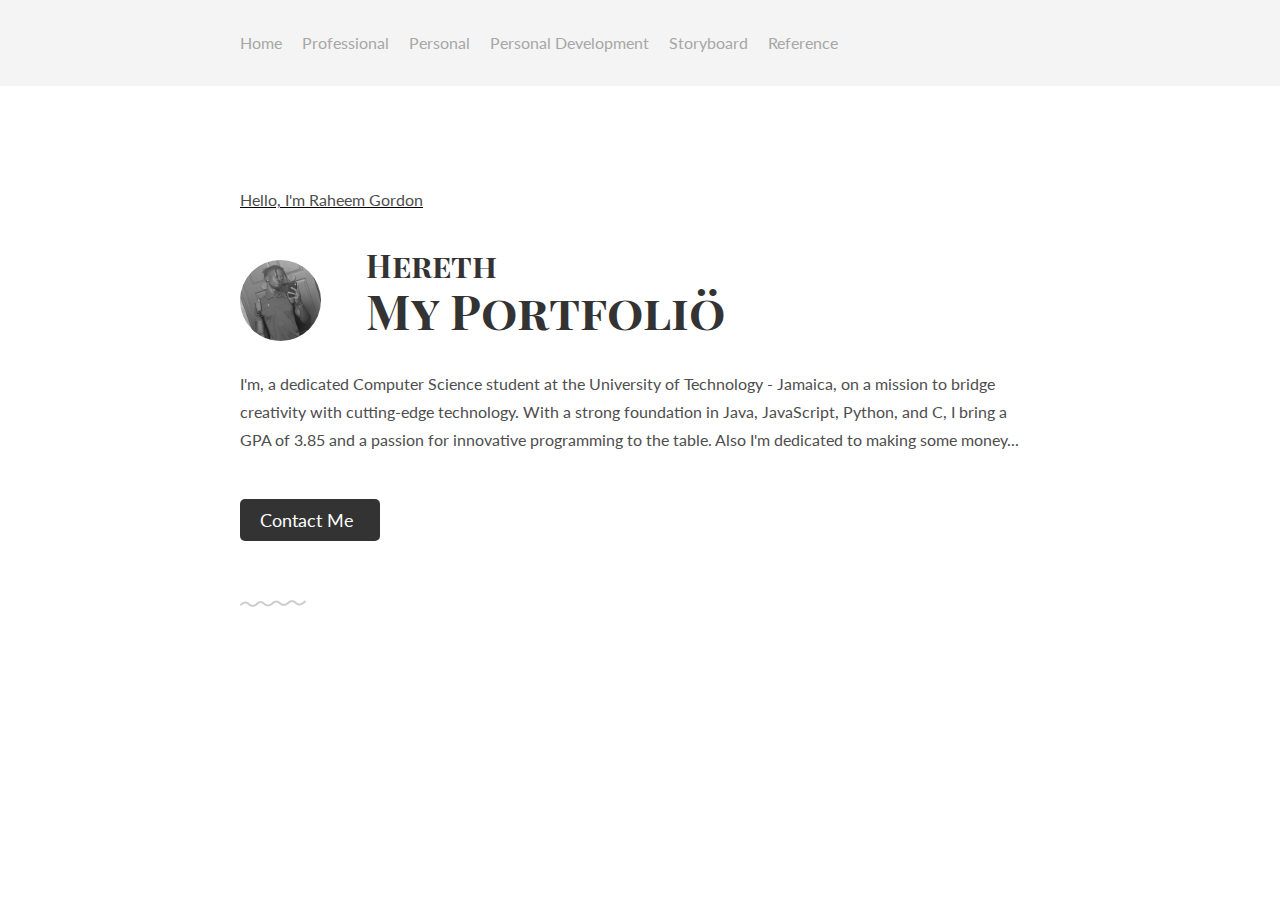
<file: index.html>
<!DOCTYPE html>
<html lang="en">
    <head>
        <meta charset="UTF-8" />
        <meta name="viewport" content="width=device-width, initial-scale=1.0" />
        <link rel="stylesheet" href="./styles.css" />
        <title>Raheem's Portfolio</title>
    </head>
    <body>
        <header>
            <nav>
                <ul>
                    <li><a href="index.html">Home</a></li>
                    <li><a href="code/professional.html">Professional</a></li>
                    <li><a href="code/personal.html">Personal</a></li>
                    <li><a href="code/personal-development.html">Personal Development</a></li>
                    <li><a href="code/storyboard.html">Storyboard</a></li>
                    <li><a href="code/reference.html">Reference</a></li>
                </ul>
            </nav>
        </header>
        <section id="index" class="section">
            <div class="index-content">
                <u><p>Hello, I'm Raheem Gordon</p></u>
                <div class="mid">
                    <a href="mailto:raheemgor81@gmail.com?subject=Portfolio%20Inquiry">
                        <img
                            src="./assets/images/profile-pic.jpeg"
                            class="profile-pic"
                            alt="
                    Raheem Gordon"
                        />
                    </a>
                    <div class="mid-right">
                        <h1 class="text">
                            Hereth<br />
                            <span class="bottom-text">My Portfoliö </span>
                        </h1>
                    </div>
                </div>
                <p>
                    I'm, a dedicated Computer Science student at the University of Technology - Jamaica, on a mission to bridge
                    creativity with cutting-edge technology. With a strong foundation in Java, JavaScript, Python, and C, I bring a GPA
                    of 3.85 and a passion for innovative programming to the table. Also I'm dedicated to making some money...
                </p>
                <a href="mailto:raheemgor81@gmail.com?subject=Portfolio%20Inquiry" class="contact-button">Contact Me</a>
            </div>
        </section>

        <div class="seperator-container">
            <img class="separator" src="./assets/images/separator.png" />
        </div>
    </body>
</html>
</file>
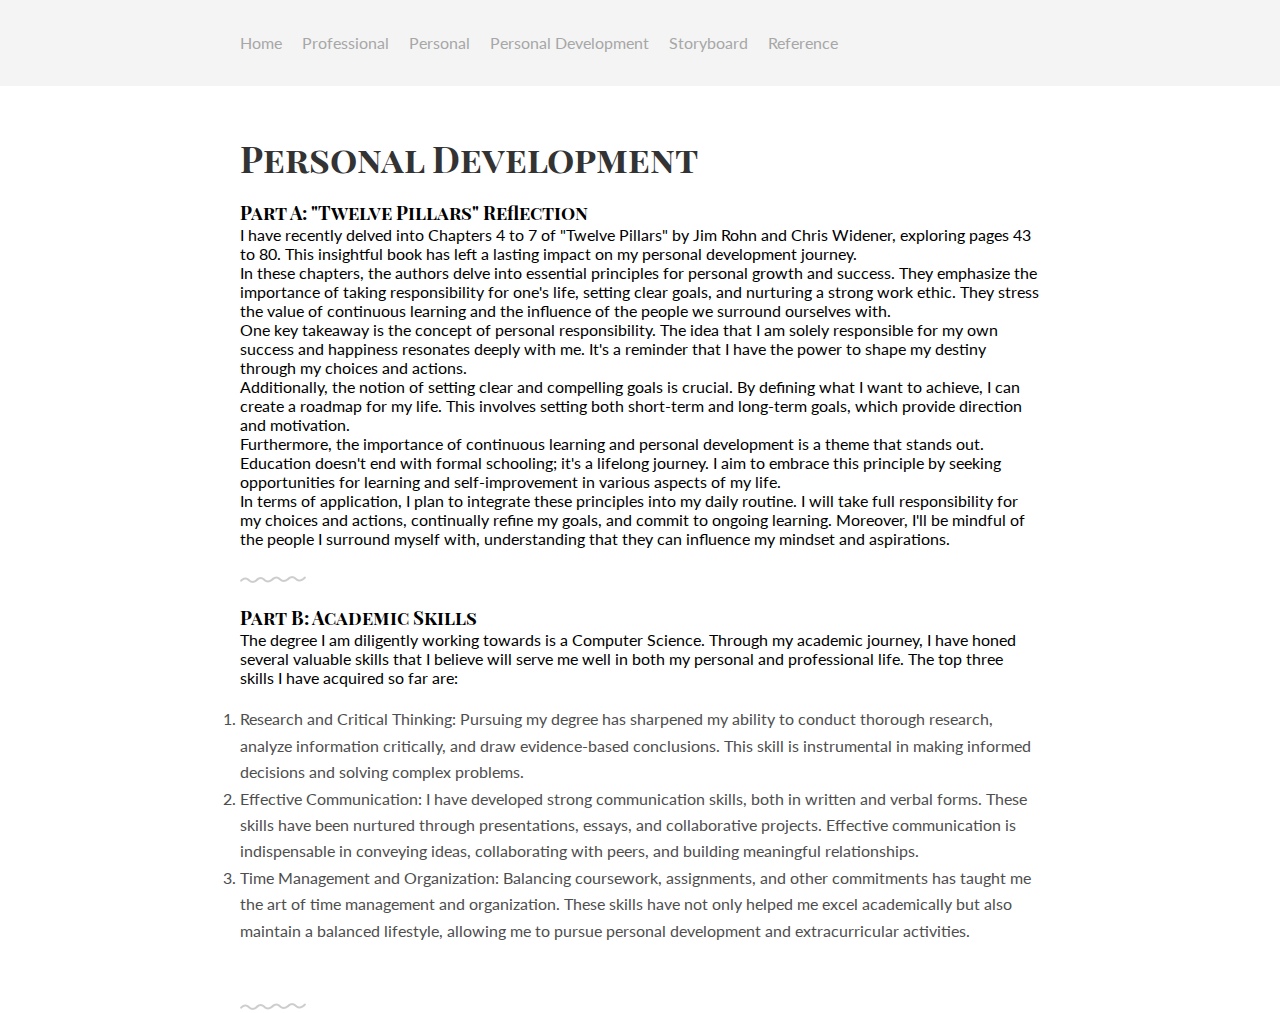
<file: code/personal-development.html>
<!DOCTYPE html>
<html lang="en">
    <head>
        <meta charset="UTF-8" />
        <meta name="viewport" content="width=device-width, initial-scale=1.0" />
        <link rel="stylesheet" href="../styles.css" />
        <title>Raheem's Portfolio</title>
    </head>
    <body>
        <header>
            <nav>
                <ul>
                    <li><a href="../index.html">Home</a></li>
                    <li><a href="professional.html">Professional</a></li>
                    <li><a href="personal.html">Personal</a></li>
                    <li><a href="personal-development.html">Personal Development</a></li>
                    <li><a href="storyboard.html">Storyboard</a></li>
                    <li><a href="reference.html">Reference</a></li>
                </ul>
            </nav>
        </header>

        <section id="personality-test" class="section">
            <div class="personality-container">
                <h2>Personal Development</h2>
                <br />
                <h3>Part A: "Twelve Pillars" Reflection</h3>
                <p>
                    I have recently delved into Chapters 4 to 7 of "Twelve Pillars" by Jim Rohn and Chris Widener, exploring pages 43
                    to 80. This insightful book has left a lasting impact on my personal development journey.
                </p>

                <p>
                    In these chapters, the authors delve into essential principles for personal growth and success. They emphasize the
                    importance of taking responsibility for one's life, setting clear goals, and nurturing a strong work ethic. They
                    stress the value of continuous learning and the influence of the people we surround ourselves with.
                </p>

                <p>
                    One key takeaway is the concept of personal responsibility. The idea that I am solely responsible for my own
                    success and happiness resonates deeply with me. It's a reminder that I have the power to shape my destiny through
                    my choices and actions.
                </p>

                <p>
                    Additionally, the notion of setting clear and compelling goals is crucial. By defining what I want to achieve, I
                    can create a roadmap for my life. This involves setting both short-term and long-term goals, which provide
                    direction and motivation.
                </p>

                <p>
                    Furthermore, the importance of continuous learning and personal development is a theme that stands out. Education
                    doesn't end with formal schooling; it's a lifelong journey. I aim to embrace this principle by seeking
                    opportunities for learning and self-improvement in various aspects of my life.
                </p>

                <p>
                    In terms of application, I plan to integrate these principles into my daily routine. I will take full
                    responsibility for my choices and actions, continually refine my goals, and commit to ongoing learning. Moreover,
                    I'll be mindful of the people I surround myself with, understanding that they can influence my mindset and
                    aspirations.
                </p>
                <br />

                <div class="seperator-container">
                    <img class="separator" src="../assets/images/separator.png" />
                </div>
                <br />

                <h3>Part B: Academic Skills</h3>
                <p>
                    The degree I am diligently working towards is a Computer Science. Through my academic journey, I have honed several
                    valuable skills that I believe will serve me well in both my personal and professional life. The top three skills I
                    have acquired so far are:
                </p>
                <br />
                <ol>
                    <li>
                        <p>
                            <span class="skill">Research and Critical Thinking:</span> Pursuing my degree has sharpened my ability to
                            conduct thorough research, analyze information critically, and draw evidence-based conclusions. This skill
                            is instrumental in making informed decisions and solving complex problems.
                        </p>
                    </li>

                    <li>
                        <p>
                            <span class="skill">Effective Communication:</span> I have developed strong communication skills, both in
                            written and verbal forms. These skills have been nurtured through presentations, essays, and collaborative
                            projects. Effective communication is indispensable in conveying ideas, collaborating with peers, and
                            building meaningful relationships.
                        </p>
                    </li>

                    <li>
                        <p>
                            <span class="skill">Time Management and Organization:</span> Balancing coursework, assignments, and other
                            commitments has taught me the art of time management and organization. These skills have not only helped me
                            excel academically but also maintain a balanced lifestyle, allowing me to pursue personal development and
                            extracurricular activities.
                        </p>
                    </li>
                </ol>
            </div>
        </section>
        <div class="seperator-container">
            <img class="separator" src="../assets/images/separator.png" />
        </div>
    </body>
</html>
</file>
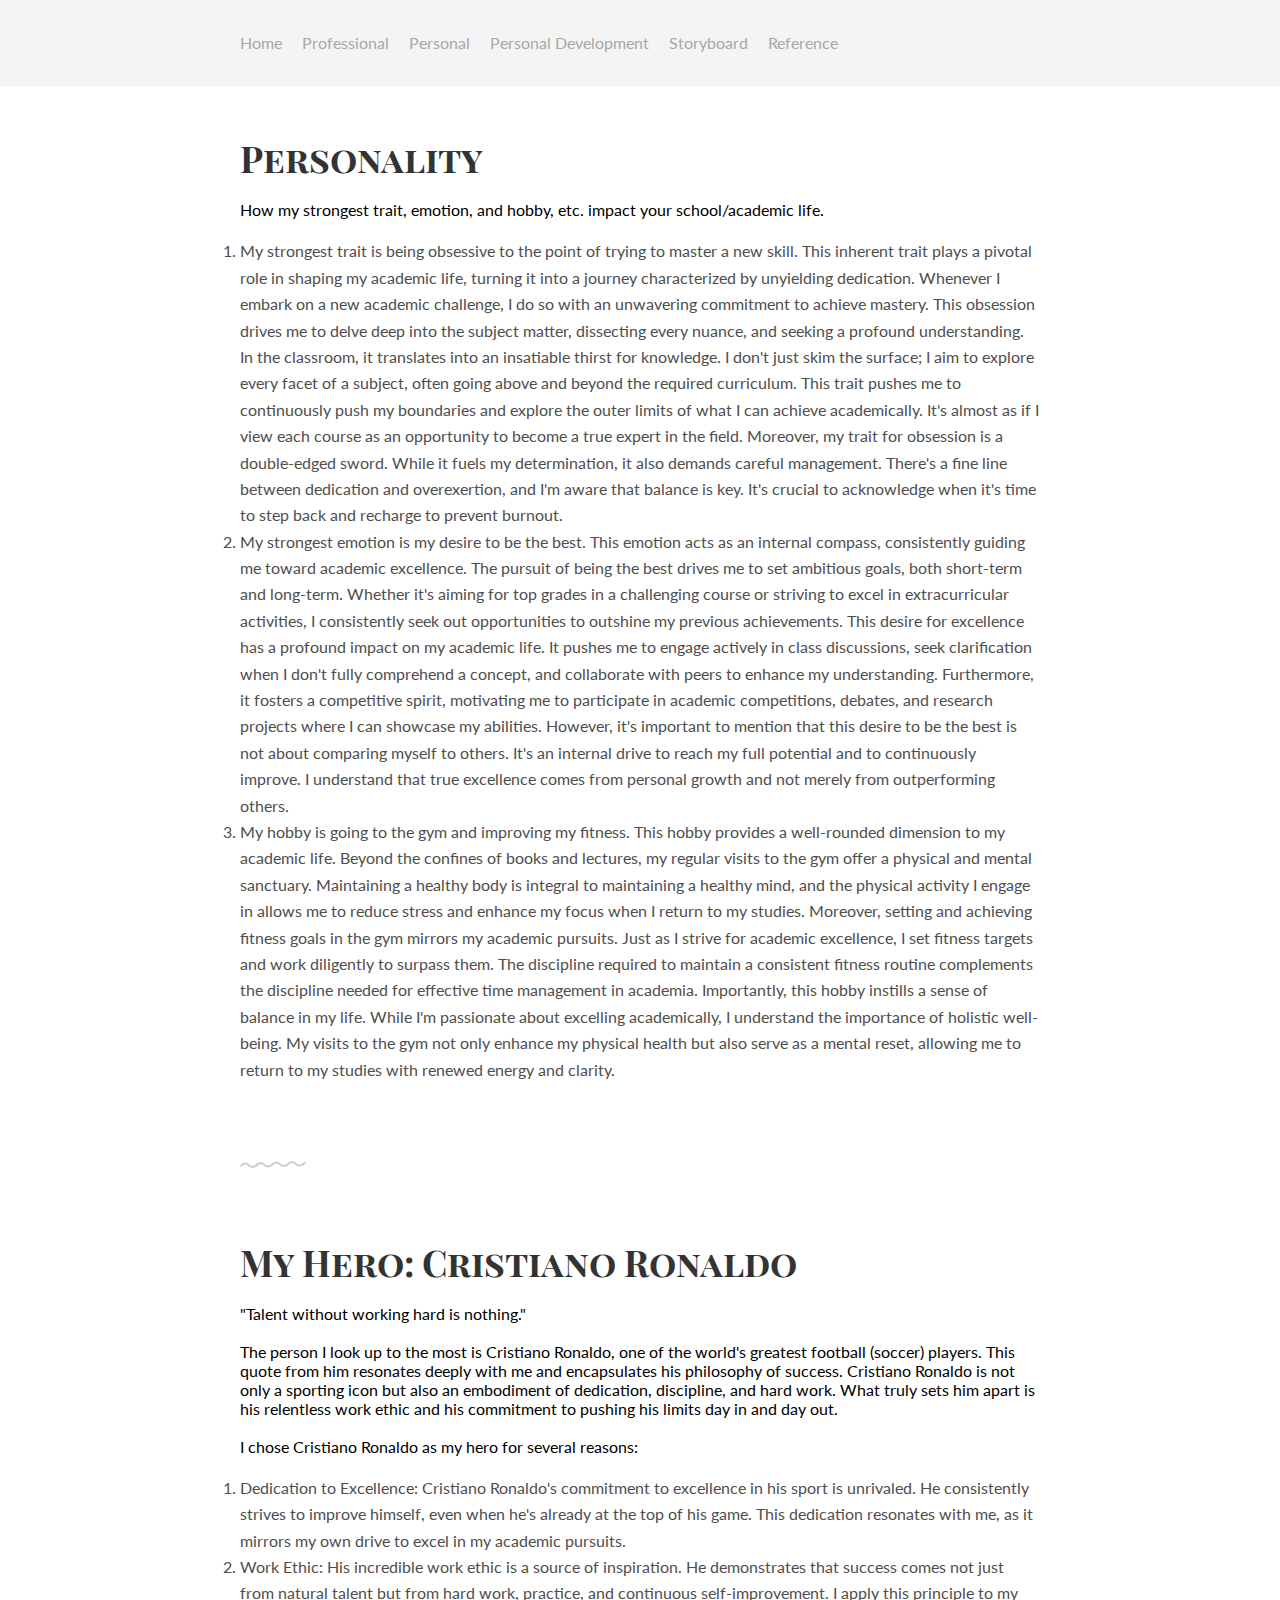
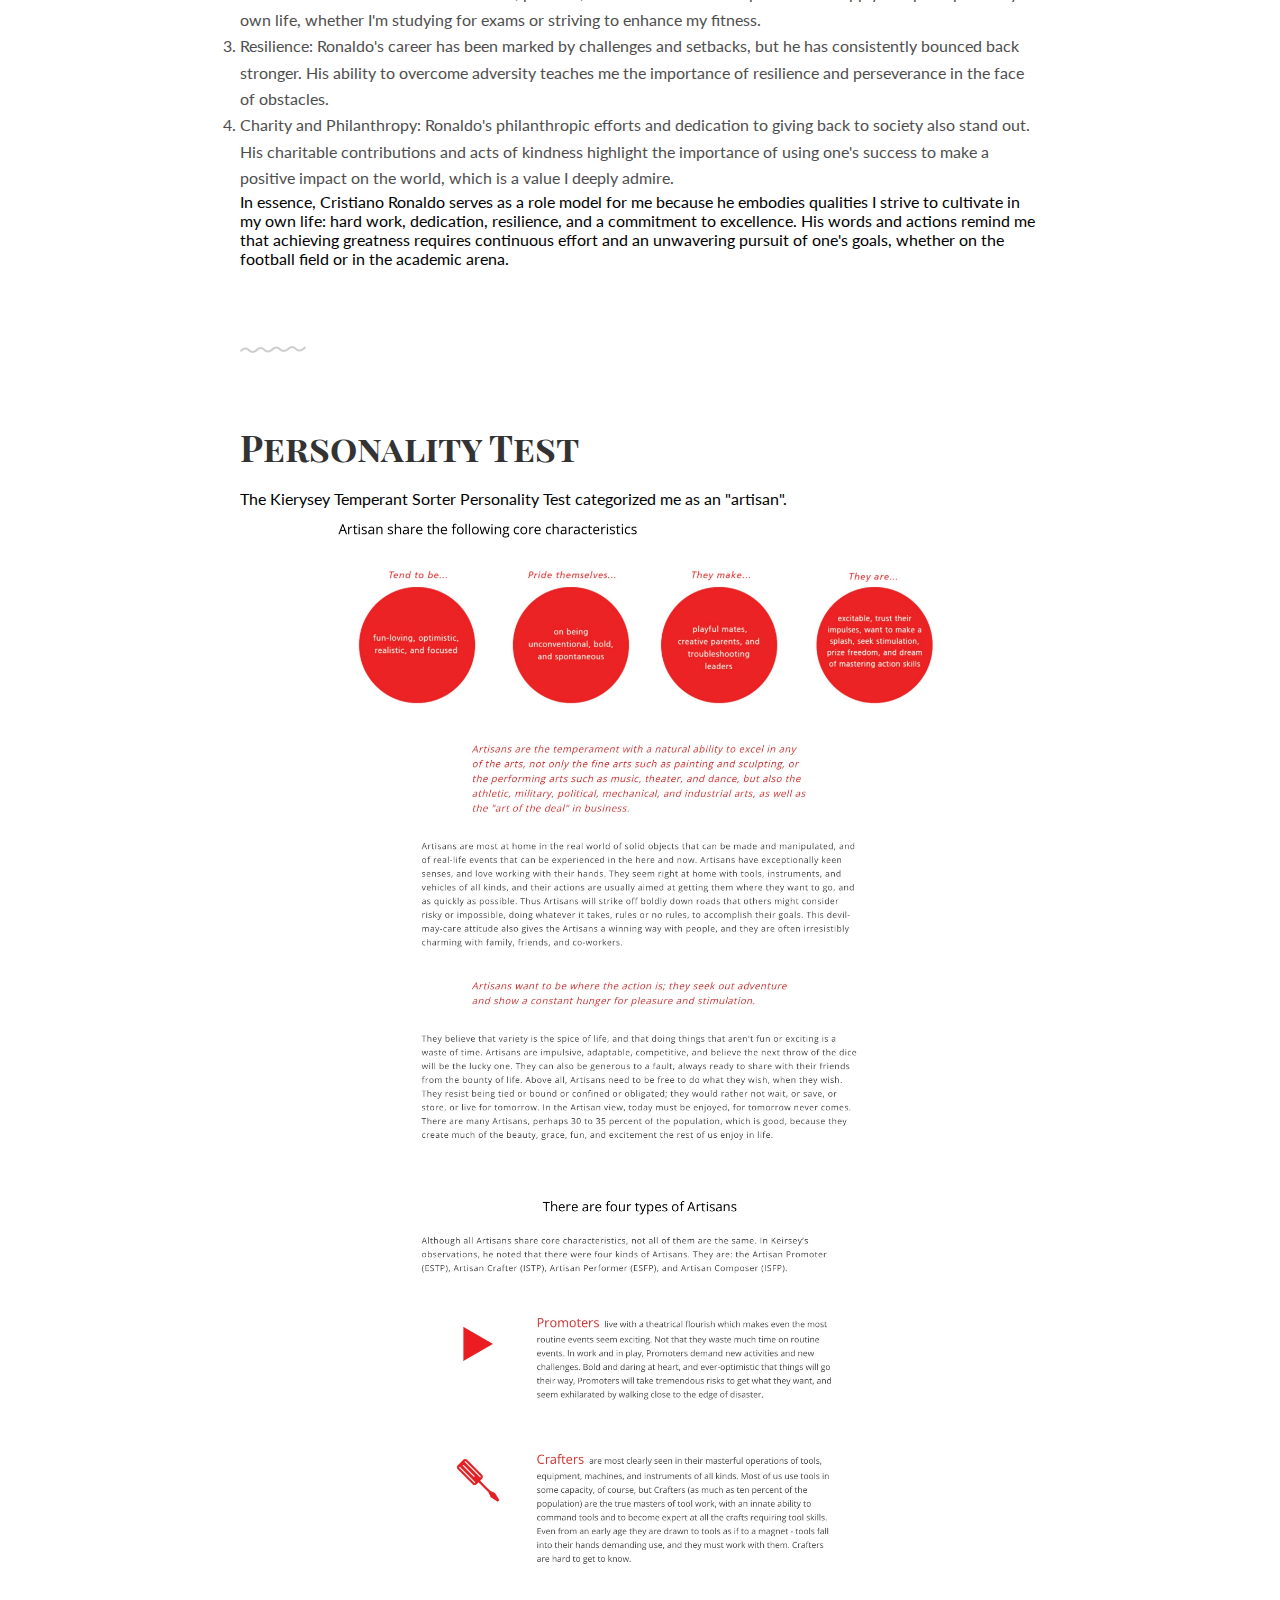
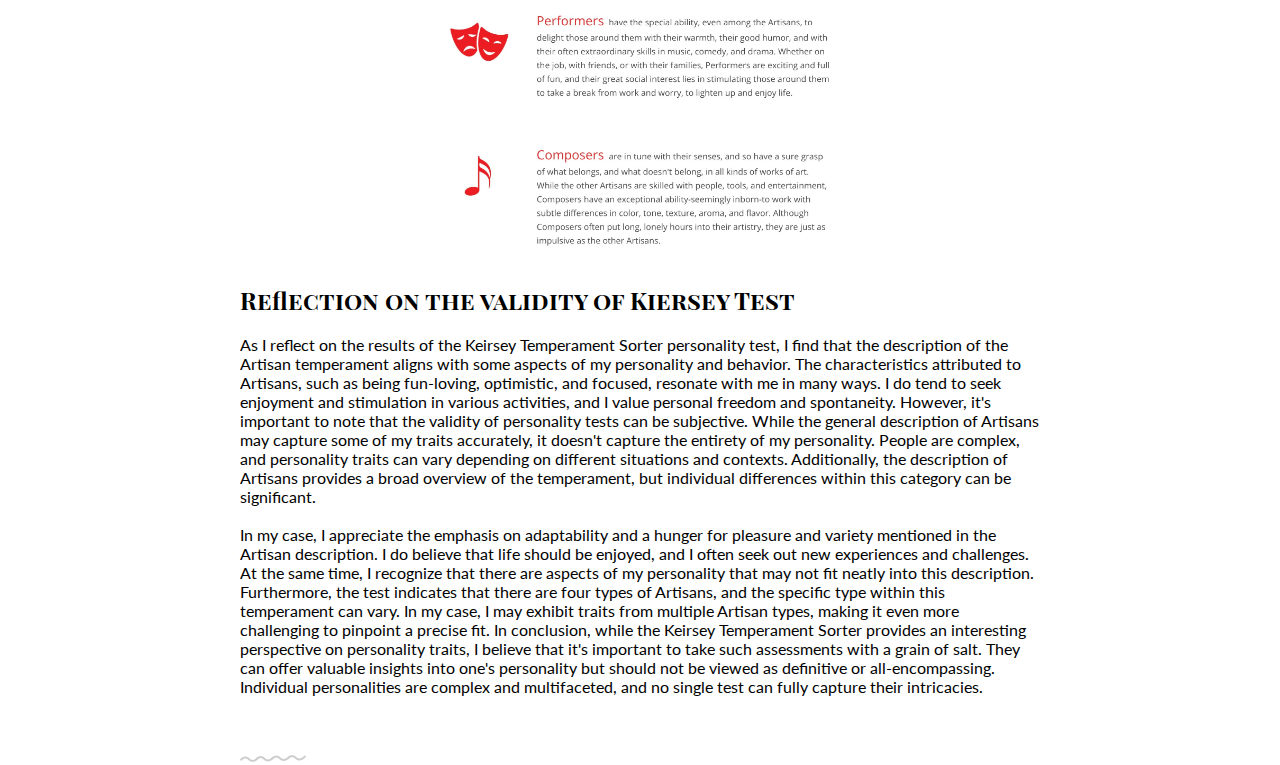
<file: code/personal.html>
<!DOCTYPE html>
<html lang="en">
    <head>
        <meta charset="UTF-8" />
        <meta name="viewport" content="width=device-width, initial-scale=1.0" />
        <link rel="stylesheet" href="../styles.css" />
        <title>Raheem's Portfolio</title>
    </head>
    <body>
        <header>
            <nav>
                <ul>
                    <li><a href="../index.html">Home</a></li>
                    <li><a href="professional.html">Professional</a></li>
                    <li><a href="personal.html">Personal</a></li>
                    <li><a href="personal-development.html">Personal Development</a></li>
                    <li><a href="storyboard.html">Storyboard</a></li>
                    <li><a href="reference.html">Reference</a></li>
                </ul>
            </nav>
        </header>
        <section id="personality" class="section">
            <div class="personality-content">
                <h2>Personality</h2>
                <br />
                <p>How my strongest trait, emotion, and hobby, etc. impact your school/academic life.</p>
                <br />
                <ol>
                    <li>
                        <span class="trait">My strongest trait is being obsessive to the point of trying to master a new skill.</span>
                        This inherent trait plays a pivotal role in shaping my academic life, turning it into a journey characterized
                        by unyielding dedication. Whenever I embark on a new academic challenge, I do so with an unwavering commitment
                        to achieve mastery. This obsession drives me to delve deep into the subject matter, dissecting every nuance,
                        and seeking a profound understanding. In the classroom, it translates into an insatiable thirst for knowledge.
                        I don't just skim the surface; I aim to explore every facet of a subject, often going above and beyond the
                        required curriculum. This trait pushes me to continuously push my boundaries and explore the outer limits of
                        what I can achieve academically. It's almost as if I view each course as an opportunity to become a true expert
                        in the field. Moreover, my trait for obsession is a double-edged sword. While it fuels my determination, it
                        also demands careful management. There's a fine line between dedication and overexertion, and I'm aware that
                        balance is key. It's crucial to acknowledge when it's time to step back and recharge to prevent burnout.
                    </li>

                    <li>
                        <span class="emotion">My strongest emotion is my desire to be the best.</span> This emotion acts as an internal
                        compass, consistently guiding me toward academic excellence. The pursuit of being the best drives me to set
                        ambitious goals, both short-term and long-term. Whether it's aiming for top grades in a challenging course or
                        striving to excel in extracurricular activities, I consistently seek out opportunities to outshine my previous
                        achievements. This desire for excellence has a profound impact on my academic life. It pushes me to engage
                        actively in class discussions, seek clarification when I don't fully comprehend a concept, and collaborate with
                        peers to enhance my understanding. Furthermore, it fosters a competitive spirit, motivating me to participate
                        in academic competitions, debates, and research projects where I can showcase my abilities. However, it's
                        important to mention that this desire to be the best is not about comparing myself to others. It's an internal
                        drive to reach my full potential and to continuously improve. I understand that true excellence comes from
                        personal growth and not merely from outperforming others.
                    </li>

                    <li>
                        <span class="hobby">My hobby is going to the gym and improving my fitness.</span> This hobby provides a
                        well-rounded dimension to my academic life. Beyond the confines of books and lectures, my regular visits to the
                        gym offer a physical and mental sanctuary. Maintaining a healthy body is integral to maintaining a healthy
                        mind, and the physical activity I engage in allows me to reduce stress and enhance my focus when I return to my
                        studies. Moreover, setting and achieving fitness goals in the gym mirrors my academic pursuits. Just as I
                        strive for academic excellence, I set fitness targets and work diligently to surpass them. The discipline
                        required to maintain a consistent fitness routine complements the discipline needed for effective time
                        management in academia. Importantly, this hobby instills a sense of balance in my life. While I'm passionate
                        about excelling academically, I understand the importance of holistic well-being. My visits to the gym not only
                        enhance my physical health but also serve as a mental reset, allowing me to return to my studies with renewed
                        energy and clarity.
                    </li>
                </ol>
            </div>
        </section>

        <br />
        <div class="seperator-container">
            <img class="separator" src="../assets/images/separator.png" />
        </div>
        <br />

        <section id="my-hero" class="section">
            <div class="my-hero-container">
                <h2>My Hero: Cristiano Ronaldo</h2>
                <br />
                <p>
                    <span class="quote">"Talent without working hard is nothing."</span>
                </p>
                <br />

                <p>
                    The person I look up to the most is Cristiano Ronaldo, one of the world's greatest football (soccer) players. This
                    quote from him resonates deeply with me and encapsulates his philosophy of success. Cristiano Ronaldo is not only a
                    sporting icon but also an embodiment of dedication, discipline, and hard work. What truly sets him apart is his
                    relentless work ethic and his commitment to pushing his limits day in and day out.
                </p>

                <br />
                <p>I chose Cristiano Ronaldo as my hero for several reasons:</p>
                <br />

                <ol>
                    <li>
                        <span class="reason">Dedication to Excellence:</span> Cristiano Ronaldo's commitment to excellence in his sport
                        is unrivaled. He consistently strives to improve himself, even when he's already at the top of his game. This
                        dedication resonates with me, as it mirrors my own drive to excel in my academic pursuits.
                    </li>
                    <li>
                        <span class="reason">Work Ethic:</span> His incredible work ethic is a source of inspiration. He demonstrates
                        that success comes not just from natural talent but from hard work, practice, and continuous self-improvement.
                        I apply this principle to my own life, whether I'm studying for exams or striving to enhance my fitness.
                    </li>
                    <li>
                        <span class="reason">Resilience:</span> Ronaldo's career has been marked by challenges and setbacks, but he has
                        consistently bounced back stronger. His ability to overcome adversity teaches me the importance of resilience
                        and perseverance in the face of obstacles.
                    </li>
                    <li>
                        <span class="reason">Charity and Philanthropy:</span> Ronaldo's philanthropic efforts and dedication to giving
                        back to society also stand out. His charitable contributions and acts of kindness highlight the importance of
                        using one's success to make a positive impact on the world, which is a value I deeply admire.
                    </li>
                </ol>

                In essence, Cristiano Ronaldo serves as a role model for me because he embodies qualities I strive to cultivate in my
                own life: hard work, dedication, resilience, and a commitment to excellence. His words and actions remind me that
                achieving greatness requires continuous effort and an unwavering pursuit of one's goals, whether on the football field
                or in the academic arena.
            </div>
        </section>

        <br />
        <div class="seperator-container">
            <img class="separator" src="../assets/images/separator.png" />
        </div>
        <br />

        <section id="personality-test" class="section">
            <div class="personality-test-container">
                <h2>Personality Test</h2>
                <br />
                <p>The Kierysey Temperant Sorter Personality Test categorized me as an "artisan".</p>

                <img src="../assets/images/personality_test_1.jpg" width="100%" />
                <img src="../assets/images/personality_test_2.jpg" width="100%" />
                <img src="../assets/images/personality_test_3.jpg" width="100%" />
            </div>
            <h2>Reflection on the validity of Kiersey Test</h2>
            <br />
            <p>
                As I reflect on the results of the Keirsey Temperament Sorter personality test, I find that the description of the
                Artisan temperament aligns with some aspects of my personality and behavior. The characteristics attributed to
                Artisans, such as being fun-loving, optimistic, and focused, resonate with me in many ways. I do tend to seek enjoyment
                and stimulation in various activities, and I value personal freedom and spontaneity. However, it's important to note
                that the validity of personality tests can be subjective. While the general description of Artisans may capture some of
                my traits accurately, it doesn't capture the entirety of my personality. People are complex, and personality traits can
                vary depending on different situations and contexts. Additionally, the description of Artisans provides a broad
                overview of the temperament, but individual differences within this category can be significant.
            </p>
            <br />
            <p>
                In my case, I appreciate the emphasis on adaptability and a hunger for pleasure and variety mentioned in the Artisan
                description. I do believe that life should be enjoyed, and I often seek out new experiences and challenges. At the same
                time, I recognize that there are aspects of my personality that may not fit neatly into this description. Furthermore,
                the test indicates that there are four types of Artisans, and the specific type within this temperament can vary. In my
                case, I may exhibit traits from multiple Artisan types, making it even more challenging to pinpoint a precise fit. In
                conclusion, while the Keirsey Temperament Sorter provides an interesting perspective on personality traits, I believe
                that it's important to take such assessments with a grain of salt. They can offer valuable insights into one's
                personality but should not be viewed as definitive or all-encompassing. Individual personalities are complex and
                multifaceted, and no single test can fully capture their intricacies.
            </p>
        </section>

        <div class="seperator-container">
            <img class="separator" src="../assets/images/separator.png" />
        </div>
    </body>
</html>
</file>
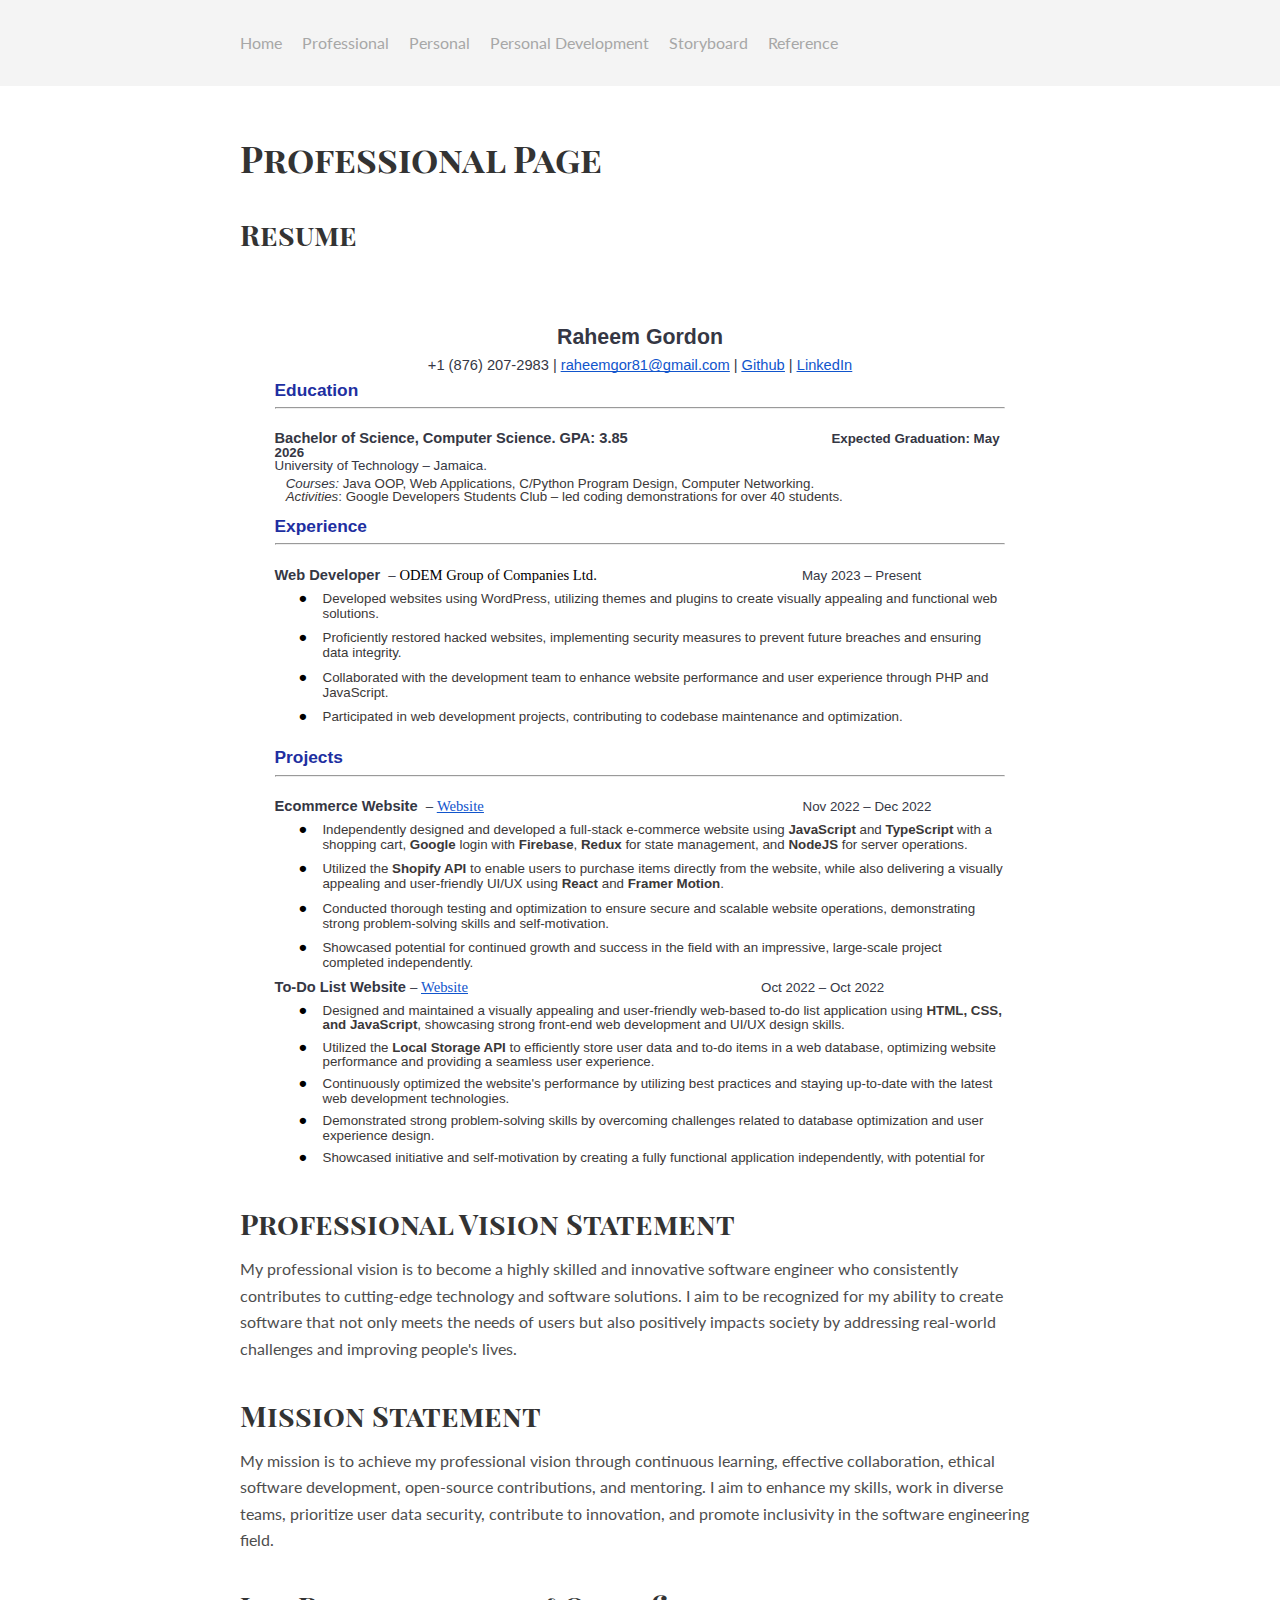
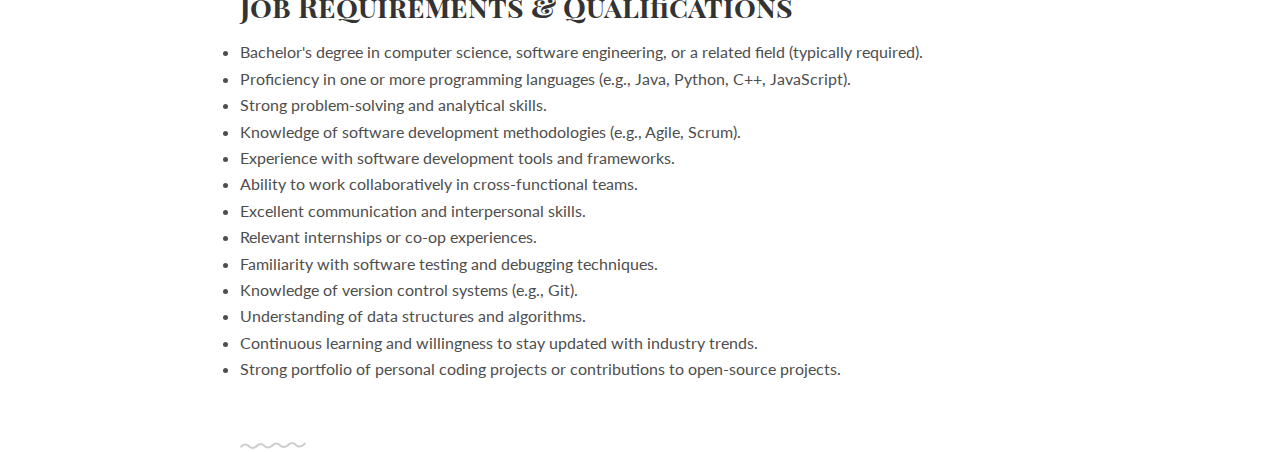
<file: code/professional.html>
<!DOCTYPE html>
<html lang="en">
    <head>
        <meta charset="UTF-8" />
        <meta name="viewport" content="width=device-width, initial-scale=1.0" />
        <link rel="stylesheet" href="../styles.css" />
        <title>Raheem's Portfolio</title>
    </head>
    <body>
        <header>
            <nav>
                <ul>
                    <li><a href="../index.html">Home</a></li>
                    <li><a href="professional.html">Professional</a></li>
                    <li><a href="personal.html">Personal</a></li>
                    <li><a href="personal-development.html">Personal Development</a></li>
                    <li><a href="storyboard.html">Storyboard</a></li>
                    <li><a href="reference.html">Reference</a></li>
                </ul>
            </nav>
        </header>
        <section id="professional" class="section">
            <div class="professional-content">
                <h2>Professional Page</h2>

                <div class="resume">
                    <h3>Resume</h3>
                    <iframe src="RaheemGordon_Resume0923.docx.html" width="100%" height="900px" frameborder="0">
                        There should be a resume here...
                    </iframe>
                </div>
                <div class="vision-statement">
                    <h3>Professional Vision Statement</h3>
                    <p>
                        My professional vision is to become a highly skilled and innovative software engineer who consistently
                        contributes to cutting-edge technology and software solutions. I aim to be recognized for my ability to create
                        software that not only meets the needs of users but also positively impacts society by addressing real-world
                        challenges and improving people's lives.
                    </p>
                </div>
                <div class="mission-statement">
                    <h3>Mission Statement</h3>
                    <p>
                        My mission is to achieve my professional vision through continuous learning, effective collaboration, ethical
                        software development, open-source contributions, and mentoring. I aim to enhance my skills, work in diverse
                        teams, prioritize user data security, contribute to innovation, and promote inclusivity in the software
                        engineering field.
                    </p>
                </div>
                <div class="job-requirements">
                    <h3>Job Requirements & Qualifications</h3>
                    <ul>
                        <li>Bachelor's degree in computer science, software engineering, or a related field (typically required).</li>
                        <li>Proficiency in one or more programming languages (e.g., Java, Python, C++, JavaScript).</li>
                        <li>Strong problem-solving and analytical skills.</li>
                        <li>Knowledge of software development methodologies (e.g., Agile, Scrum).</li>
                        <li>Experience with software development tools and frameworks.</li>
                        <li>Ability to work collaboratively in cross-functional teams.</li>
                        <li>Excellent communication and interpersonal skills.</li>
                        <li>Relevant internships or co-op experiences.</li>
                        <li>Familiarity with software testing and debugging techniques.</li>
                        <li>Knowledge of version control systems (e.g., Git).</li>
                        <li>Understanding of data structures and algorithms.</li>
                        <li>Continuous learning and willingness to stay updated with industry trends.</li>
                        <li>Strong portfolio of personal coding projects or contributions to open-source projects.</li>
                    </ul>
                </div>
            </div>
        </section>

        <div class="seperator-container">
            <img class="separator" src="../assets/images/separator.png" />
        </div>
    </body>
</html>
</file>
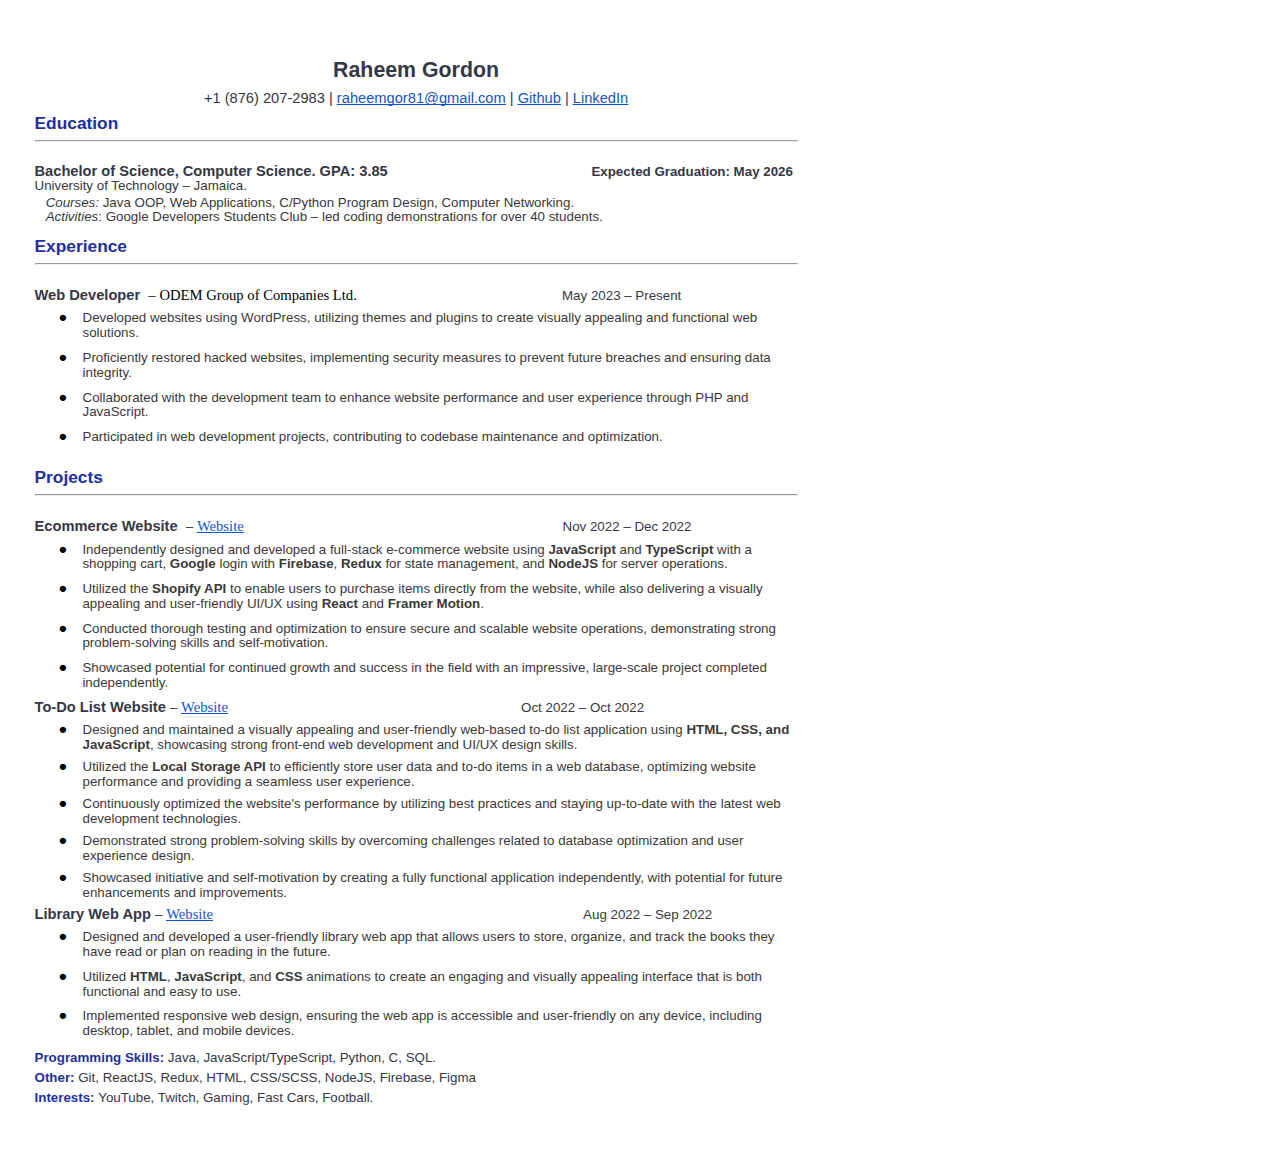
<file: code/RaheemGordon_Resume0923.docx.html>
<html><head><meta content="text/html; charset=UTF-8" http-equiv="content-type"><style type="text/css">@import url(https://themes.googleusercontent.com/fonts/css?kit=fpjTOVmNbO4Lz34iLyptLXzpzr1-Oi8-Ma8yJOr0WDJ8k1jqJ7Lufijt1oh9dmNs);.lst-kix_list_1-3>li:before{content:"\0025aa   "}.lst-kix_list_1-4>li:before{content:"\0025aa   "}ul.lst-kix_list_1-0{list-style-type:none}li.li-bullet-1:before{margin-left:-17.9pt;white-space:nowrap;display:inline-block;min-width:17.9pt}.lst-kix_list_1-7>li:before{content:"\0025aa   "}.lst-kix_list_1-5>li:before{content:"\0025aa   "}.lst-kix_list_1-6>li:before{content:"\0025aa   "}li.li-bullet-0:before{margin-left:-18pt;white-space:nowrap;display:inline-block;min-width:18pt}li.li-bullet-2:before{margin-left:-17.9pt;white-space:nowrap;display:inline-block;min-width:17.9pt}ul.lst-kix_list_1-3{list-style-type:none}.lst-kix_list_1-0>li:before{content:"\0025cf   "}ul.lst-kix_list_1-4{list-style-type:none}.lst-kix_list_1-8>li:before{content:"\0025aa   "}ul.lst-kix_list_1-1{list-style-type:none}ul.lst-kix_list_1-2{list-style-type:none}ul.lst-kix_list_1-7{list-style-type:none}.lst-kix_list_1-1>li:before{content:"o  "}.lst-kix_list_1-2>li:before{content:"\0025aa   "}ul.lst-kix_list_1-8{list-style-type:none}ul.lst-kix_list_1-5{list-style-type:none}ul.lst-kix_list_1-6{list-style-type:none}ol{margin:0;padding:0}table td,table th{padding:0}.c15{margin-left:35.9pt;padding-top:0pt;padding-left:-0.1pt;padding-bottom:7pt;line-height:1.0791666666666666;orphans:2;widows:2;text-align:left}.c23{margin-left:36pt;padding-top:0pt;padding-left:0pt;padding-bottom:5pt;line-height:1.0791666666666666;orphans:2;widows:2;text-align:left}.c18{margin-left:36pt;padding-top:0pt;padding-left:0pt;padding-bottom:7pt;line-height:1.0791666666666666;orphans:2;widows:2;text-align:left}.c2{color:#000000;font-weight:400;text-decoration:none;vertical-align:baseline;font-size:11pt;font-family:"Arial";font-style:normal}.c0{padding-top:0pt;padding-bottom:0pt;line-height:1.0;orphans:2;widows:2;text-align:left;height:11pt}.c5{color:#000000;font-weight:400;text-decoration:none;vertical-align:baseline;font-size:10pt;font-family:"Arial";font-style:normal}.c14{padding-top:0pt;padding-bottom:8pt;line-height:1.0791666666666666;orphans:2;widows:2;text-align:left;height:11pt}.c7{color:#3b3838;font-weight:400;text-decoration:none;vertical-align:baseline;font-size:11pt;font-family:"Arial";font-style:normal}.c19{padding-top:0pt;padding-bottom:6pt;line-height:1.0;orphans:2;widows:2;text-align:left}.c32{padding-top:0pt;padding-bottom:8pt;line-height:1.5;orphans:2;widows:2;text-align:left}.c33{padding-top:0pt;padding-bottom:3pt;line-height:1.0;orphans:2;widows:2;text-align:left}.c22{padding-top:0pt;padding-bottom:7pt;line-height:1.0;orphans:2;widows:2;text-align:center}.c10{padding-top:0pt;padding-bottom:0pt;line-height:1.0;orphans:2;widows:2;text-align:left}.c4{font-size:10pt;font-family:"Arial";color:#353744;font-weight:400}.c17{color:#000000;font-weight:400;font-size:11pt;font-family:"Calibri"}.c21{color:#000000;font-weight:400;font-size:12pt;font-family:"Times New Roman"}.c1{font-size:10pt;font-family:"Arial";color:#3b3838;font-weight:700}.c3{font-size:10pt;font-family:"Arial";color:#3b3838;font-weight:400}.c16{text-decoration-skip-ink:none;-webkit-text-decoration-skip:none;color:#1155cc;text-decoration:underline}.c20{color:#1e2fa1;font-weight:700;font-size:13pt;font-family:"Arial"}.c24{color:#353744;font-weight:400;font-size:11pt;font-family:"Proxima Nova"}.c26{font-family:"Arial";color:#1e2fa1;font-weight:700}.c6{font-family:"Arial";color:#353744;font-weight:700}.c9{text-decoration:none;vertical-align:baseline;font-style:normal}.c12{font-family:"Arial";color:#353744;font-weight:400}.c8{color:inherit;text-decoration:inherit}.c27{font-weight:400;font-family:"Arial"}.c31{max-width:572.3pt;padding:19.9pt 19.9pt 19.9pt 19.9pt}.c11{padding:0;margin:0}.c28{font-style:italic}.c29{font-size:16pt}.c25{background-color:#ffffff}.c30{font-size:11pt}.c13{font-size:10pt}.title{padding-top:24pt;color:#000000;font-weight:700;font-size:36pt;padding-bottom:6pt;font-family:"Calibri";line-height:1.0791666666666666;page-break-after:avoid;orphans:2;widows:2;text-align:left}.subtitle{padding-top:18pt;color:#666666;font-size:24pt;padding-bottom:4pt;font-family:"Georgia";line-height:1.0791666666666666;page-break-after:avoid;font-style:italic;orphans:2;widows:2;text-align:left}li{color:#000000;font-size:11pt;font-family:"Calibri"}p{margin:0;color:#000000;font-size:11pt;font-family:"Calibri"}h1{padding-top:0pt;color:#000000;font-weight:700;font-size:24pt;padding-bottom:8pt;font-family:"Times New Roman";line-height:1.0;orphans:2;widows:2;text-align:left}h2{padding-top:18pt;color:#000000;font-weight:700;font-size:18pt;padding-bottom:4pt;font-family:"Calibri";line-height:1.0791666666666666;page-break-after:avoid;orphans:2;widows:2;text-align:left}h3{padding-top:14pt;color:#000000;font-weight:700;font-size:14pt;padding-bottom:4pt;font-family:"Calibri";line-height:1.0791666666666666;page-break-after:avoid;orphans:2;widows:2;text-align:left}h4{padding-top:12pt;color:#000000;font-weight:700;font-size:12pt;padding-bottom:2pt;font-family:"Calibri";line-height:1.0791666666666666;page-break-after:avoid;orphans:2;widows:2;text-align:left}h5{padding-top:11pt;color:#000000;font-weight:700;font-size:11pt;padding-bottom:2pt;font-family:"Calibri";line-height:1.0791666666666666;page-break-after:avoid;orphans:2;widows:2;text-align:left}h6{padding-top:10pt;color:#000000;font-weight:700;font-size:10pt;padding-bottom:2pt;font-family:"Calibri";line-height:1.0791666666666666;page-break-after:avoid;orphans:2;widows:2;text-align:left}</style></head><body class="c25 c31 doc-content"><div><p class="c14"><span class="c17 c9"></span></p></div><p class="c22"><span class="c6 c9 c29">Raheem Gordon</span></p><p class="c22"><span class="c12">+1 (876) 207-2983 | </span><span class="c16 c27"><a class="c8" href="mailto:raheemgor81@gmail.com">raheemgor81@gmail.com</a></span><span class="c12">&nbsp;| </span><span class="c16 c27"><a class="c8" href="https://www.google.com/url?q=https://github.com/raheem81kg&amp;sa=D&amp;source=editors&amp;ust=1696136607826719&amp;usg=AOvVaw1IUSw-gASZ7ecLEroEWjHM">Github</a></span><span class="c12">&nbsp;| </span><span class="c16 c27"><a class="c8" href="https://www.google.com/url?q=https://www.linkedin.com/in/raheem-g-6b39a1240/&amp;sa=D&amp;source=editors&amp;ust=1696136607826995&amp;usg=AOvVaw2zqvnpBS4Jggzr8VzEhMwF">LinkedIn</a></span></p><p class="c10"><span class="c20">Education</span></p><hr><p class="c0"><span class="c9 c21"></span></p><p class="c10"><span class="c6">Bachelor of Science, Computer Science. GPA: 3.85</span><span class="c6 c13">&nbsp;&nbsp;&nbsp;&nbsp;&nbsp;&nbsp;&nbsp;&nbsp;&nbsp;&nbsp;&nbsp;&nbsp;&nbsp;&nbsp;&nbsp;&nbsp;&nbsp;&nbsp;&nbsp;&nbsp; &nbsp;&nbsp;&nbsp;&nbsp;&nbsp;&nbsp;&nbsp;&nbsp;&nbsp;&nbsp;&nbsp;&nbsp;&nbsp;&nbsp;&nbsp;&nbsp;&nbsp; &nbsp; &nbsp; &nbsp; &nbsp; &nbsp; &nbsp; &nbsp; &nbsp; Expected Graduation: May 2026</span></p><p class="c33"><span class="c4 c9">University of Technology &ndash; Jamaica.&nbsp;&nbsp;&nbsp;&nbsp;&nbsp;&nbsp;&nbsp;&nbsp;&nbsp;&nbsp;&nbsp;&nbsp;&nbsp;&nbsp;&nbsp;&nbsp;&nbsp;&nbsp;&nbsp;&nbsp;&nbsp;&nbsp;&nbsp;&nbsp;&nbsp;&nbsp;&nbsp;&nbsp;&nbsp;&nbsp;&nbsp;&nbsp;&nbsp;&nbsp;&nbsp;&nbsp;&nbsp;&nbsp;&nbsp;&nbsp;&nbsp;&nbsp;&nbsp;&nbsp;&nbsp;&nbsp;&nbsp;&nbsp;&nbsp;&nbsp;&nbsp;&nbsp;&nbsp;&nbsp;&nbsp;&nbsp;&nbsp;&nbsp;&nbsp;&nbsp;&nbsp;&nbsp;&nbsp;&nbsp;&nbsp;&nbsp;&nbsp;&nbsp;&nbsp;&nbsp;&nbsp;&nbsp;&nbsp;&nbsp;&nbsp;&nbsp;&nbsp;&nbsp;&nbsp;&nbsp;</span></p><p class="c10"><span class="c4 c28">&nbsp; &nbsp;Courses:</span><span class="c4">&nbsp;</span><span class="c3 c9">Java OOP, Web Applications, C/Python Program Design, Computer Networking.</span></p><p class="c10"><span class="c3 c28">&nbsp; &nbsp;Activities</span><span class="c3 c9">: Google Developers Students Club &ndash; led coding demonstrations for over 40 students.</span></p><p class="c0"><span class="c3 c9"></span></p><p class="c10"><span class="c20 c9">Experience</span></p><hr><p class="c0"><span class="c3 c9"></span></p><p class="c19"><span class="c6">Web Developer &nbsp;</span><span class="c4">&ndash;</span><span>&nbsp;ODEM Group of Companies Ltd.&nbsp;&nbsp;&nbsp;&nbsp;&nbsp;&nbsp;&nbsp;&nbsp;&nbsp;&nbsp;&nbsp;&nbsp;&nbsp;&nbsp;&nbsp;&nbsp;&nbsp;&nbsp;&nbsp;&nbsp;&nbsp;&nbsp;&nbsp;&nbsp;&nbsp;&nbsp;&nbsp;&nbsp;&nbsp;&nbsp;&nbsp;&nbsp;&nbsp;&nbsp;&nbsp;&nbsp;&nbsp;&nbsp;&nbsp;&nbsp; &nbsp; &nbsp; &nbsp; &nbsp; &nbsp; &nbsp; &nbsp; &nbsp;</span><span class="c4 c9">May 2023 &ndash; Present</span></p><ul class="c11 lst-kix_list_1-0 start"><li class="c18 li-bullet-0"><span class="c3">Developed websites using WordPress, utilizing themes and plugins to create visually appealing and functional web solutions. </span></li><li class="c18 li-bullet-0"><span class="c3 c9">Proficiently restored hacked websites, implementing security measures to prevent future breaches and ensuring data integrity.</span></li><li class="c18 li-bullet-0"><span class="c3 c9">Collaborated with the development team to enhance website performance and user experience through PHP and JavaScript.</span></li><li class="c18 li-bullet-0"><span class="c3 c9">Participated in web development projects, contributing to codebase maintenance and optimization.</span></li></ul><p class="c0"><span class="c26 c9 c13"></span></p><p class="c10"><span class="c9 c20">Projects</span></p><hr><p class="c0"><span class="c3 c9"></span></p><p class="c19"><span class="c6">Ecommerce Website &nbsp;</span><span class="c4">&ndash;</span><span>&nbsp;</span><span class="c16"><a class="c8" href="https://www.google.com/url?q=https://shopping-website-raheem81kg.vercel.app/&amp;sa=D&amp;source=editors&amp;ust=1696136607828669&amp;usg=AOvVaw3k66RNjfzQ8etWa1XZZp00">Website</a></span><span>&nbsp;&nbsp;&nbsp;&nbsp;&nbsp;&nbsp;&nbsp;&nbsp;&nbsp;&nbsp;&nbsp;&nbsp;&nbsp;&nbsp;&nbsp;&nbsp;&nbsp;&nbsp;&nbsp;&nbsp;&nbsp;&nbsp;&nbsp;&nbsp;&nbsp;&nbsp;&nbsp;&nbsp;&nbsp;&nbsp;&nbsp;&nbsp;&nbsp;&nbsp;&nbsp;&nbsp;&nbsp;&nbsp;&nbsp;&nbsp;&nbsp;&nbsp;&nbsp;&nbsp;&nbsp;&nbsp;&nbsp;&nbsp;&nbsp;&nbsp;&nbsp;&nbsp;&nbsp;&nbsp;&nbsp;&nbsp;&nbsp; &nbsp; &nbsp; &nbsp; &nbsp; &nbsp; &nbsp;&nbsp;&nbsp;&nbsp;&nbsp;&nbsp;&nbsp;&nbsp;&nbsp;&nbsp;&nbsp;&nbsp;&nbsp;&nbsp;&nbsp;&nbsp;&nbsp; &nbsp;</span><span class="c4 c9">Nov 2022 &ndash; Dec 2022</span></p><ul class="c11 lst-kix_list_1-0"><li class="c15 li-bullet-1"><span class="c3">Independently designed and developed a full-stack e-commerce website using </span><span class="c1">JavaScript </span><span class="c3">and </span><span class="c1">TypeScript </span><span class="c3">with a shopping cart, </span><span class="c1">Google </span><span class="c3">login with </span><span class="c1">Firebase</span><span class="c3">, </span><span class="c1">Redux </span><span class="c3">for state management, and </span><span class="c1">NodeJS </span><span class="c3">for server operations.</span></li><li class="c15 li-bullet-2"><span class="c3">Utilized the </span><span class="c1">Shopify API</span><span class="c3">&nbsp;to enable users to purchase items directly from the website, while also delivering a visually appealing and user-friendly UI/UX using </span><span class="c1">React </span><span class="c3">and </span><span class="c1">Framer Motion</span><span class="c3">.</span></li><li class="c15 li-bullet-1"><span class="c3">Conducted thorough testing and optimization to ensure secure and scalable website operations, demonstrating strong problem-solving skills and self-motivation.</span></li><li class="c15 li-bullet-1"><span class="c3">Showcased potential for continued growth and success in the field with an impressive, large-scale project completed independently.</span></li></ul><p class="c19"><span class="c6">To-Do List Website </span><span class="c4">&ndash;</span><span>&nbsp;</span><span class="c16"><a class="c8" href="https://www.google.com/url?q=https://raheem81kg.github.io/to-do-list/&amp;sa=D&amp;source=editors&amp;ust=1696136607829854&amp;usg=AOvVaw1BS1VhegcgiIarAFTFhVUl">Website</a></span><span>&nbsp;&nbsp;&nbsp;&nbsp;&nbsp;&nbsp;&nbsp;&nbsp;&nbsp;&nbsp;&nbsp;&nbsp;&nbsp;&nbsp;&nbsp;&nbsp;&nbsp;&nbsp;&nbsp;&nbsp;&nbsp;&nbsp;&nbsp;&nbsp;&nbsp;&nbsp;&nbsp;&nbsp;&nbsp;&nbsp;&nbsp;&nbsp;&nbsp;&nbsp;&nbsp;&nbsp;&nbsp;&nbsp;&nbsp;&nbsp;&nbsp;&nbsp;&nbsp;&nbsp;&nbsp;&nbsp;&nbsp;&nbsp;&nbsp;&nbsp;&nbsp;&nbsp;&nbsp;&nbsp;&nbsp;&nbsp;&nbsp; &nbsp; &nbsp;&nbsp;&nbsp;&nbsp;&nbsp;&nbsp;&nbsp;&nbsp;&nbsp;&nbsp;&nbsp;&nbsp;&nbsp;&nbsp;&nbsp;&nbsp;&nbsp; &nbsp; </span><span class="c4">Oct 2022 &ndash; Oct 2022</span></p><ul class="c11 lst-kix_list_1-0"><li class="c23 li-bullet-0"><span class="c3">Designed and maintained a visually appealing and user-friendly web-based to-do list application using </span><span class="c1">HTML, CSS, and JavaScript</span><span class="c3">, showcasing strong front-end web development and UI/UX design skills.</span></li><li class="c23 li-bullet-0"><span class="c3">Utilized the</span><span class="c1">&nbsp;Local Storage API</span><span class="c3">&nbsp;to efficiently store user data and to-do items in a web database, optimizing website performance and providing a seamless user experience.</span></li><li class="c23 li-bullet-0"><span class="c3">Continuously optimized the website&#39;s performance by utilizing best practices and staying up-to-date with the latest web development technologies.</span></li><li class="c23 li-bullet-0"><span class="c3">Demonstrated strong problem-solving skills by overcoming challenges related to database optimization and user experience design.</span></li><li class="c23 li-bullet-0"><span class="c3">Showcased initiative and self-motivation by creating a fully functional application independently, with potential for future enhancements and improvements.</span></li></ul><p class="c19"><span class="c6">Library Web App </span><span class="c4">&ndash;</span><span>&nbsp;</span><span class="c16"><a class="c8" href="https://www.google.com/url?q=https://raheem81kg.github.io/library/&amp;sa=D&amp;source=editors&amp;ust=1696136607830918&amp;usg=AOvVaw11NFgV-c7blFcsdHJxJArr">Website</a></span><span>&nbsp;&nbsp;&nbsp;&nbsp;&nbsp;&nbsp;&nbsp;&nbsp;&nbsp;&nbsp;&nbsp;&nbsp;&nbsp;&nbsp;&nbsp;&nbsp;&nbsp;&nbsp;&nbsp;&nbsp;&nbsp;&nbsp;&nbsp;&nbsp;&nbsp;&nbsp;&nbsp;&nbsp;&nbsp;&nbsp;&nbsp;&nbsp;&nbsp;&nbsp;&nbsp;&nbsp;&nbsp;&nbsp;&nbsp;&nbsp;&nbsp;&nbsp;&nbsp;&nbsp;&nbsp;&nbsp;&nbsp;&nbsp;&nbsp;&nbsp;&nbsp;&nbsp;&nbsp;&nbsp;&nbsp;&nbsp;&nbsp; &nbsp; &nbsp; &nbsp; &nbsp; &nbsp; &nbsp;&nbsp;&nbsp;&nbsp;&nbsp;&nbsp;&nbsp;&nbsp;&nbsp;&nbsp;&nbsp;&nbsp;&nbsp;&nbsp;&nbsp;&nbsp;&nbsp; &nbsp; &nbsp; &nbsp; &nbsp; &nbsp; &nbsp; &nbsp; &nbsp;</span><span class="c4 c9">Aug 2022 &ndash; Sep 2022</span></p><ul class="c11 lst-kix_list_1-0"><li class="c18 li-bullet-0"><span class="c3">Designed and developed a user-friendly library web app that allows users to store, organize, and track the books they have read or plan on reading in the future.</span></li><li class="c18 li-bullet-0"><span class="c3">Utilized </span><span class="c1">HTML</span><span class="c3">, </span><span class="c1">JavaScript</span><span class="c3">, and </span><span class="c1">CSS </span><span class="c3">animations to create an engaging and visually appealing interface that is both functional and easy to use.</span></li><li class="c18 li-bullet-0"><span class="c3">Implemented responsive web design, ensuring the web app is accessible and user-friendly on any device, including desktop, tablet, and mobile devices.</span></li></ul><p class="c32"><span class="c26 c25 c13">Programming Skills:</span><span class="c4 c25">&nbsp;Java, JavaScript/TypeScript, Python, C, SQL.<br></span><span class="c25 c13 c26">Other: </span><span class="c4 c25">Git, ReactJS, Redux, HTML, CSS/SCSS, NodeJS, Firebase, Figma<br></span><span class="c26 c25 c13">Interests: </span><span class="c4 c9 c25">YouTube, Twitch, Gaming, Fast Cars, Football.</span></p></body></html>
</file>
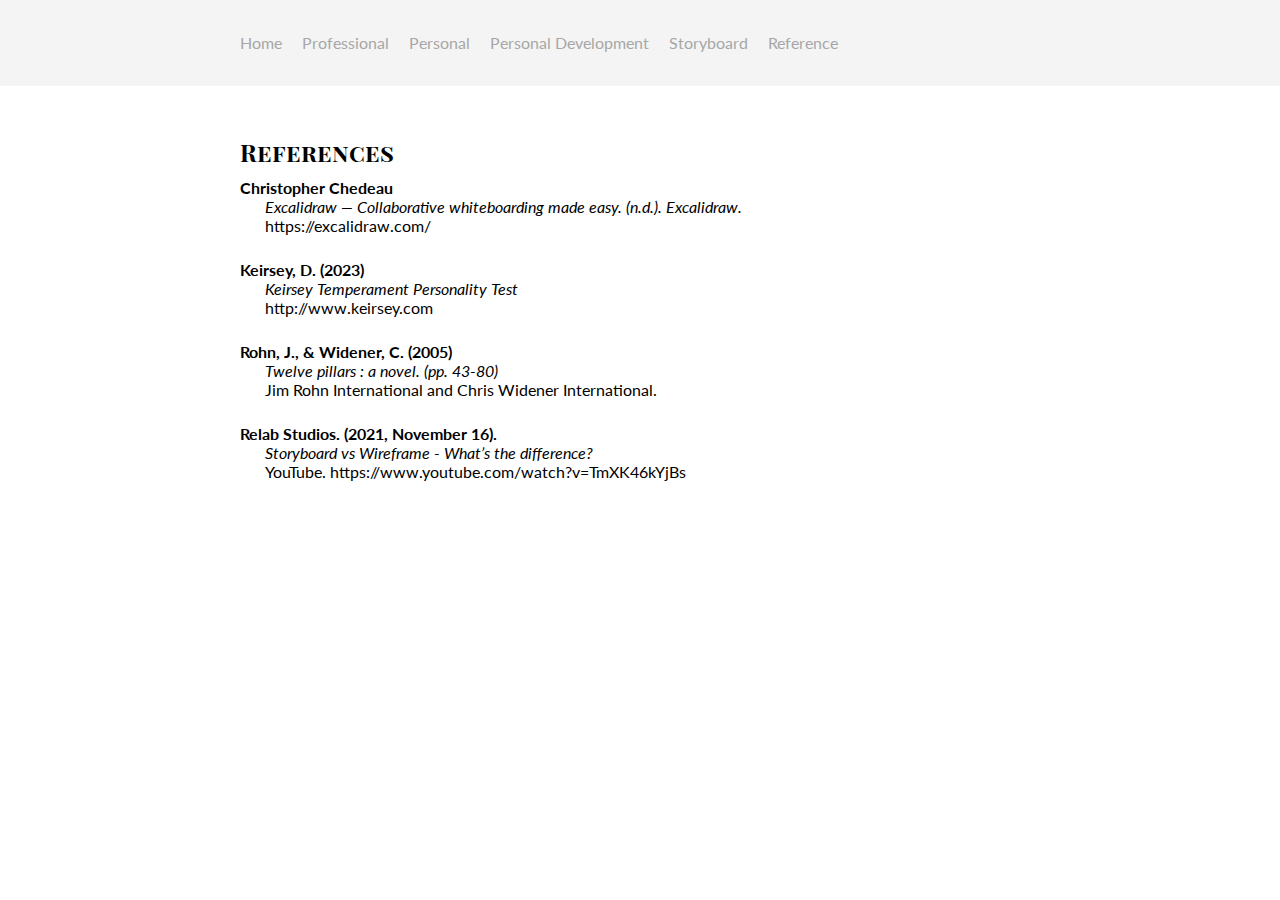
<file: code/reference.html>
<!DOCTYPE html>
<html lang="en">
    <head>
        <meta charset="UTF-8" />
        <meta name="viewport" content="width=device-width, initial-scale=1.0" />
        <link rel="stylesheet" href="../styles.css" />
        <title>Raheem's Portfolio</title>
    </head>
    <body>
        <header>
            <nav>
                <ul>
                    <li><a href="../index.html">Home</a></li>
                    <li><a href="professional.html">Professional</a></li>
                    <li><a href="personal.html">Personal</a></li>
                    <li><a href="personal-development.html">Personal Development</a></li>
                    <li><a href="storyboard.html">Storyboard</a></li>
                    <li><a href="reference.html">Reference</a></li>
                </ul>
            </nav>
        </header>
        <section id="reference-page" class="section">
            <div class="reference-container">
                <h2>References</h2>
                <div class="reference">
                    <p class="authors">Christopher Chedeau</p>
                    <p class="title">Excalidraw — Collaborative whiteboarding made easy. (n.d.). Excalidraw.</p>
                    <p class="source">https://excalidraw.com/</p>
                </div>

                <div class="reference">
                    <p class="authors">Keirsey, D. (2023)</p>
                    <p class="title">Keirsey Temperament Personality Test</p>
                    <p class="source">http://www.keirsey.com</p>
                </div>

                <div class="reference">
                    <p class="authors">Rohn, J., &amp; Widener, C. (2005)</p>
                    <p class="title">Twelve pillars : a novel. (pp. 43-80)</p>
                    <p class="source">Jim Rohn International and Chris Widener International.</p>
                </div>

                <div class="reference">
                    <p class="authors">Relab Studios. (2021, November 16).</p>
                    <p class="title">Storyboard vs Wireframe - What’s the difference?</p>
                    <p class="source">YouTube. https://www.youtube.com/watch?v=TmXK46kYjBs</p>
                </div>
            </div>
        </section>
    </body>
</html>
</file>
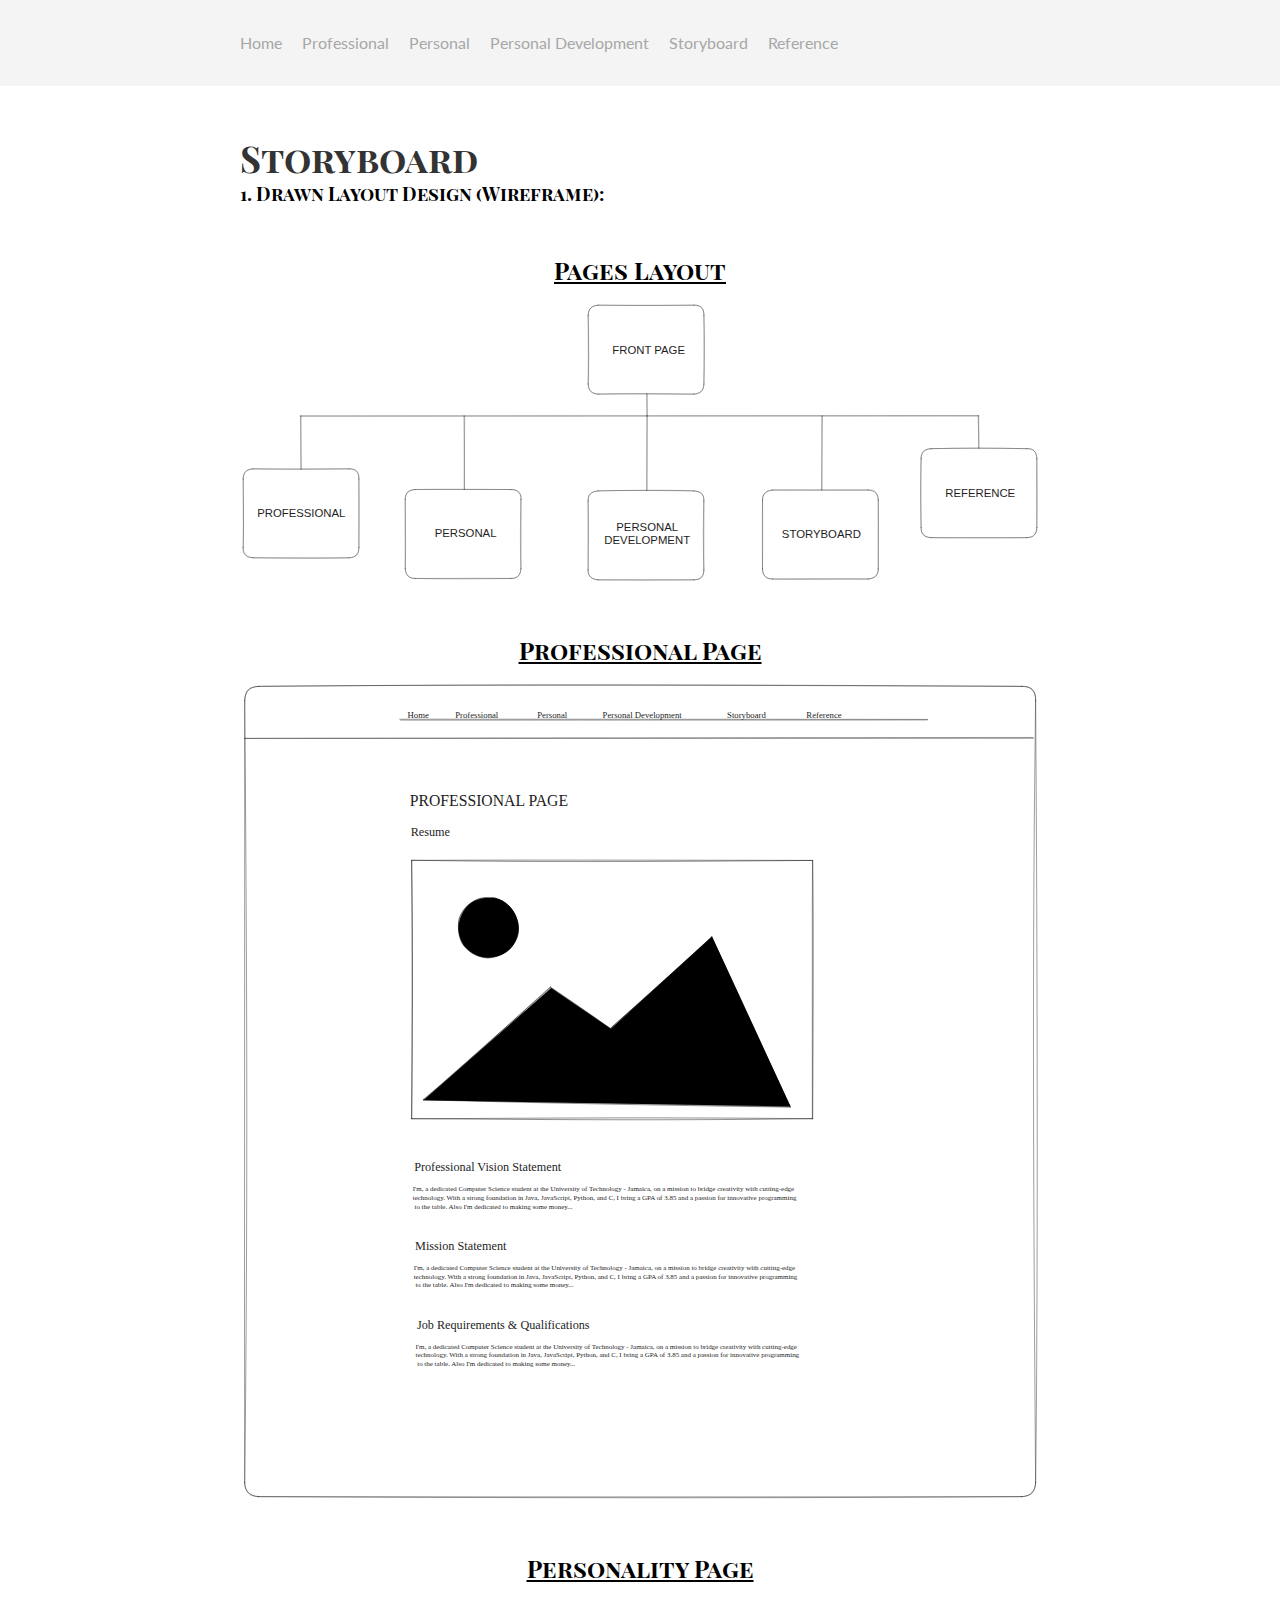
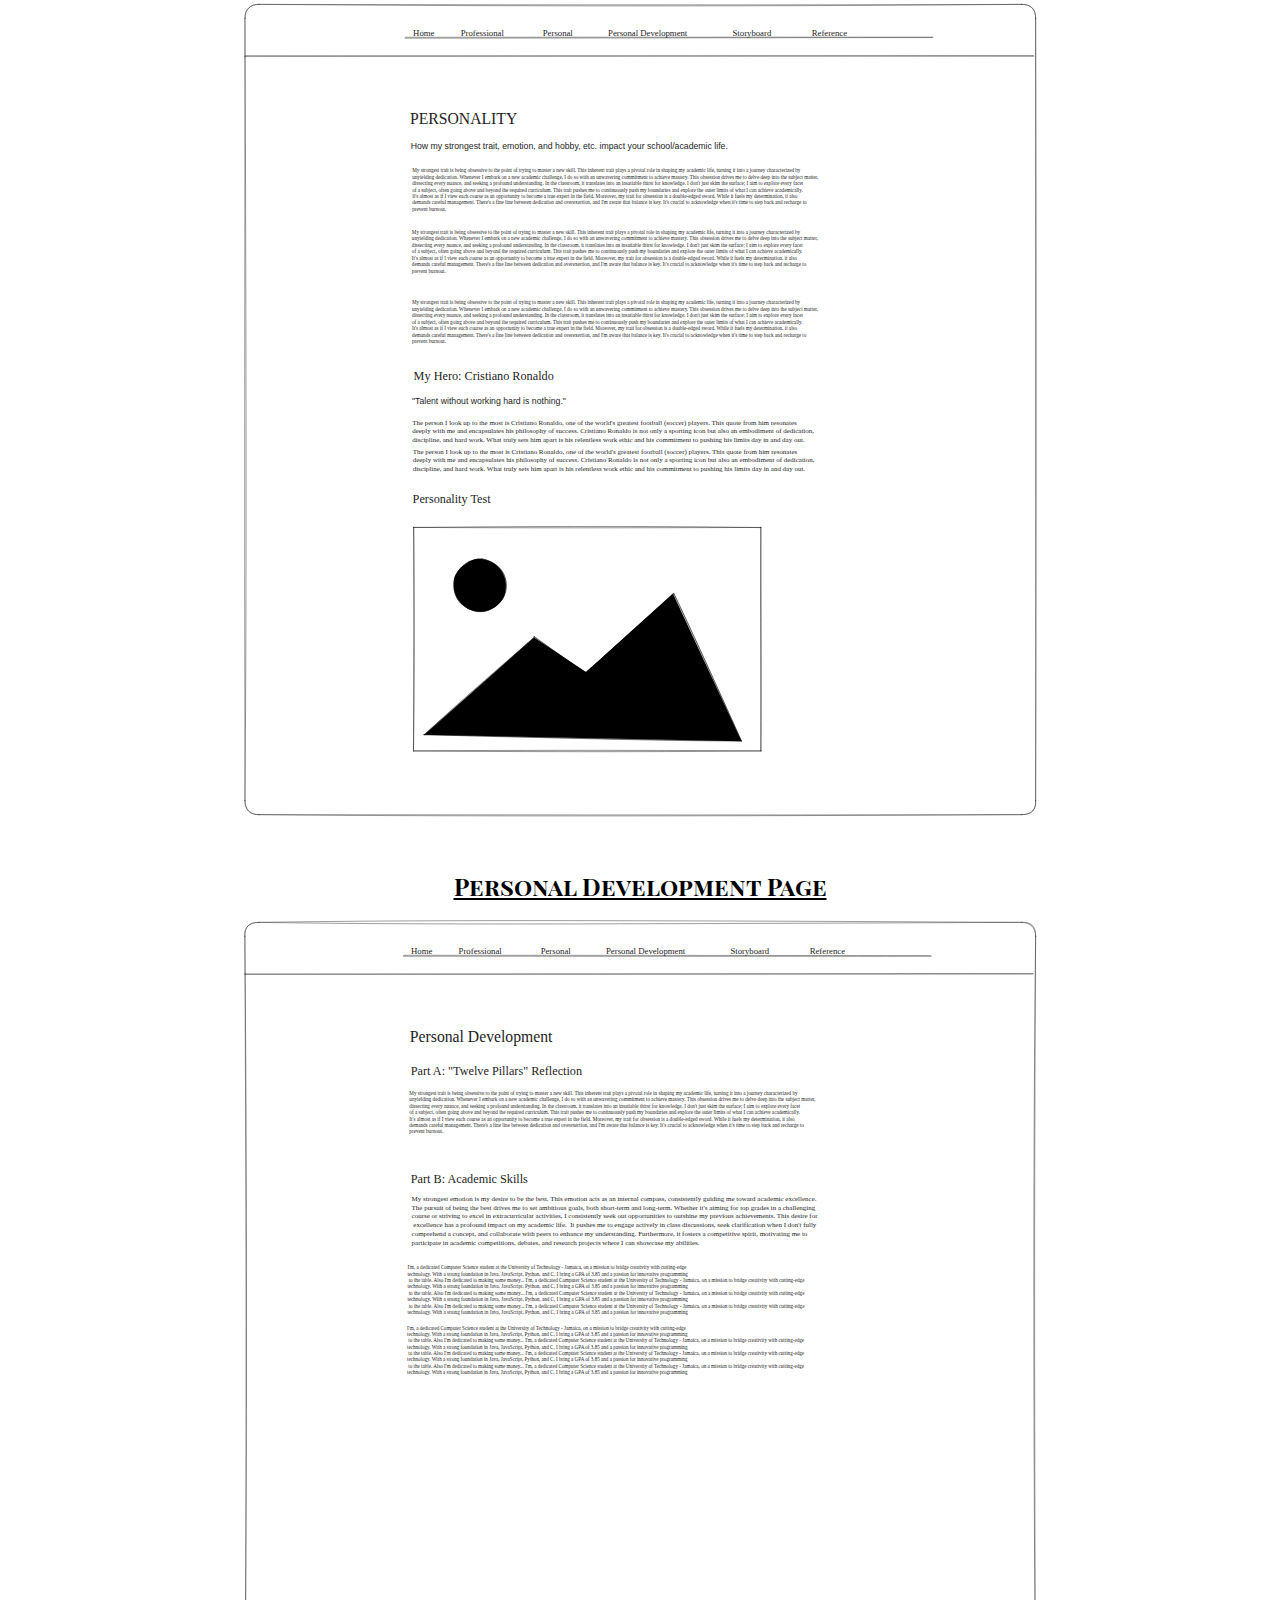
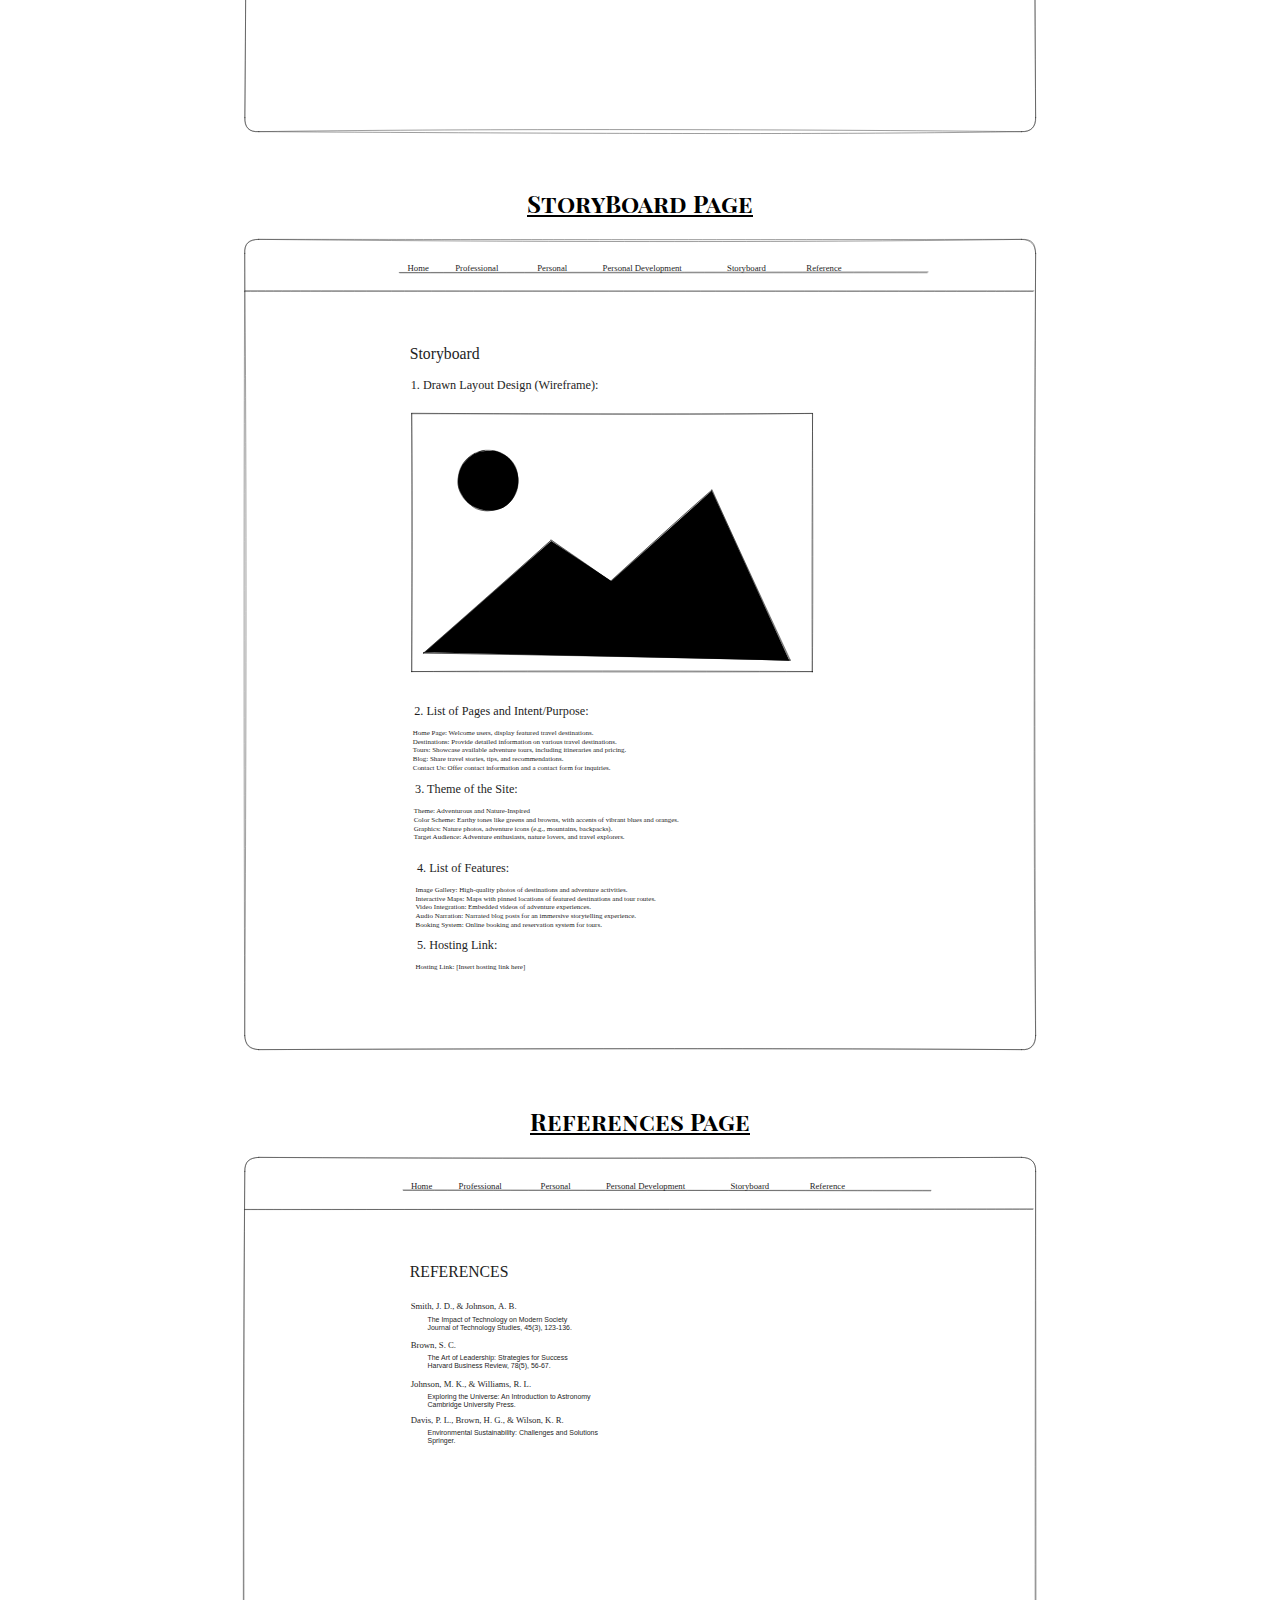
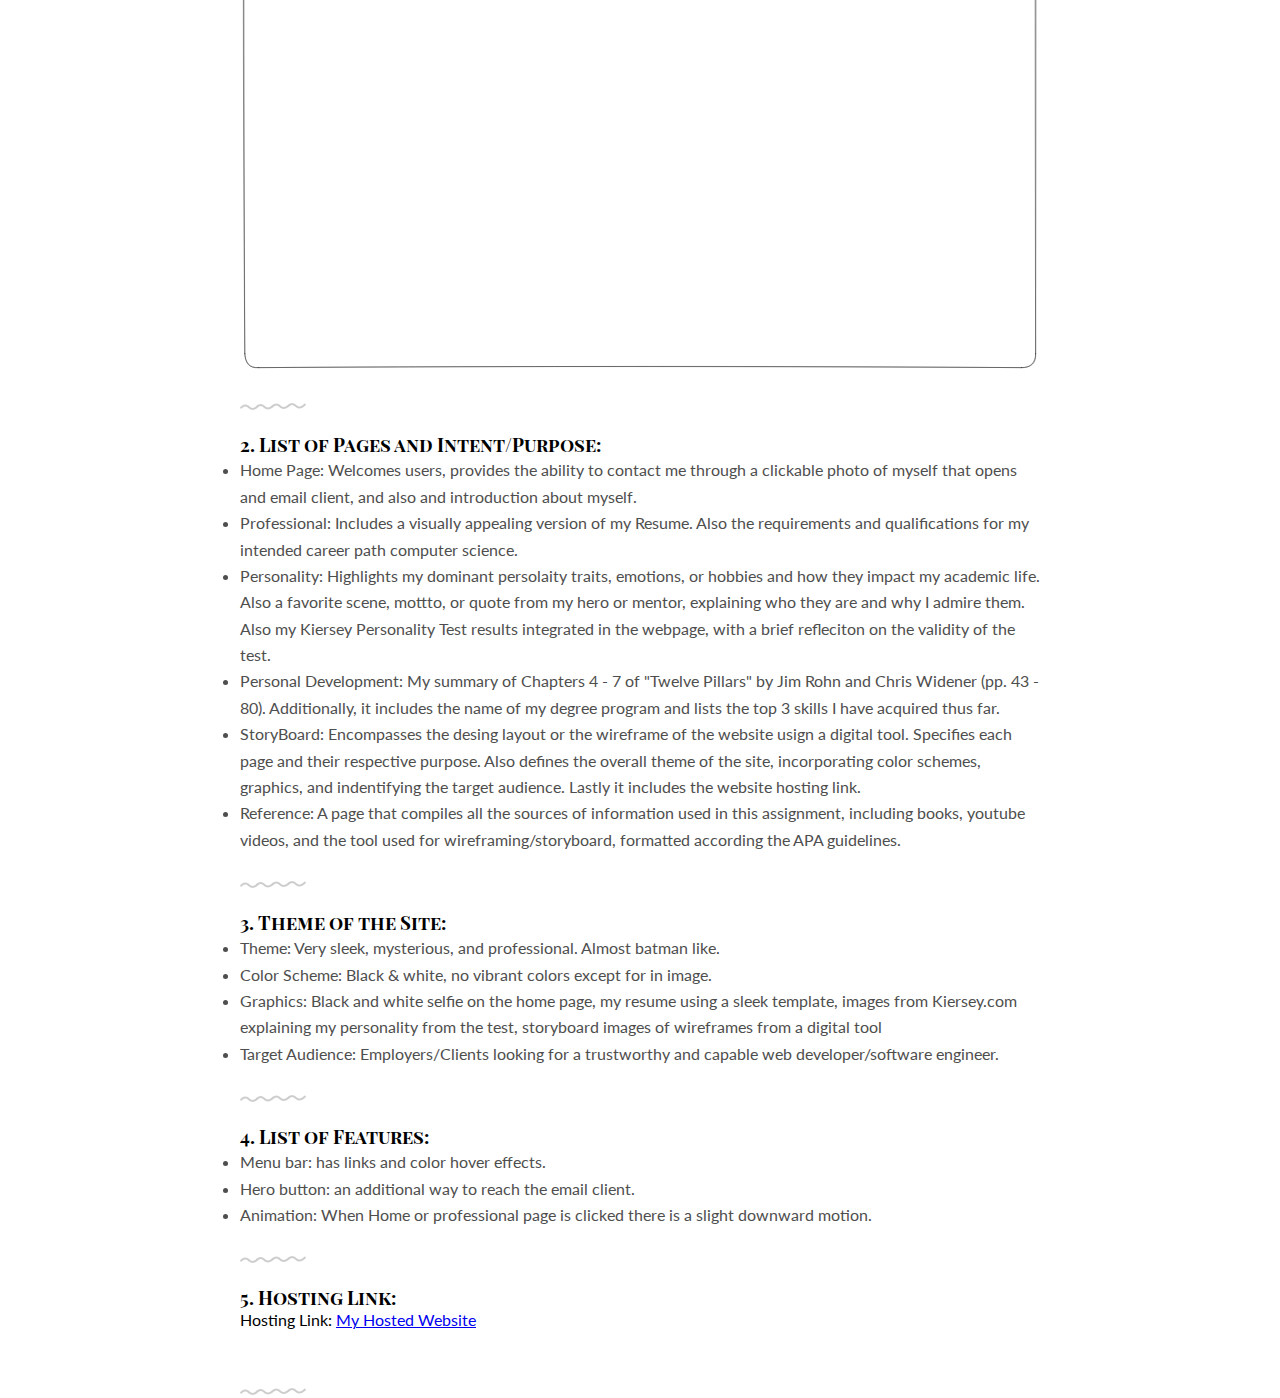
<file: code/storyboard.html>
<!DOCTYPE html>
<html lang="en">
    <head>
        <meta charset="UTF-8" />
        <meta name="viewport" content="width=device-width, initial-scale=1.0" />
        <link rel="stylesheet" href="../styles.css" />
        <title>Raheem's Portfolio</title>
    </head>
    <body>
        <header>
            <nav>
                <ul>
                    <li><a href="../index.html">Home</a></li>
                    <li><a href="professional.html">Professional</a></li>
                    <li><a href="personal.html">Personal</a></li>
                    <li><a href="personal-development.html">Personal Development</a></li>
                    <li><a href="storyboard.html">Storyboard</a></li>
                    <li><a href="reference.html">Reference</a></li>
                </ul>
            </nav>
        </header>
        <section id="storyboard" class="section">
            <div class="storyboard-container">
                <h2>Storyboard</h2>

                <h3>1. Drawn Layout Design (Wireframe):</h3>
                <h4>Pages Layout</h4>
                <img src="../assets/images/IA2StoryBoardLayout.svg" alt="Wireframe Image" width="100%" />
                <h4>Professional Page</h4>
                <img src="../assets/images/IA2StoryBoardProfessional.svg" alt="Wireframe Image" width="100%" />
                <h4>Personality Page</h4>
                <img src="../assets/images/IA2StoryBoardPersonality.svg" alt="Wireframe Image" width="100%" />
                <h4>Personal Development Page</h4>
                <img src="../assets/images/IA2StoryBoardPersonalDevelopment.svg" alt="Wireframe Image" width="100%" />
                <h4>StoryBoard Page</h4>
                <img src="../assets/images/IA2StoryBoardStoryBoard.svg" alt="Wireframe Image" width="100%" />
                <h4>References Page</h4>
                <img src="../assets/images/IA2StoryBoardReferences.svg" alt="Wireframe Image" width="100%" />
                <br />
                <br />
                <div class="seperator-container">
                    <img class="separator" src="../assets/images/separator.png" />
                </div>
                <br />
                <h3>2. List of Pages and Intent/Purpose:</h3>
                <ul>
                    <li>
                        Home Page: Welcomes users, provides the ability to contact me through a clickable photo of myself that opens
                        and email client, and also and introduction about myself.
                    </li>
                    <li>
                        Professional: Includes a visually appealing version of my Resume. Also the requirements and qualifications for
                        my intended career path computer science.
                    </li>
                    <li>
                        Personality: Highlights my dominant persolaity traits, emotions, or hobbies and how they impact my academic
                        life. Also a favorite scene, mottto, or quote from my hero or mentor, explaining who they are and why I admire
                        them. Also my Kiersey Personality Test results integrated in the webpage, with a brief refleciton on the
                        validity of the test.
                    </li>
                    <li>
                        Personal Development: My summary of Chapters 4 - 7 of "Twelve Pillars" by Jim Rohn and Chris Widener (pp. 43 -
                        80). Additionally, it includes the name of my degree program and lists the top 3 skills I have acquired thus
                        far.
                    </li>
                    <li>
                        StoryBoard: Encompasses the desing layout or the wireframe of the website usign a digital tool. Specifies each
                        page and their respective purpose. Also defines the overall theme of the site, incorporating color schemes,
                        graphics, and indentifying the target audience. Lastly it includes the website hosting link.
                    </li>
                    <li>
                        Reference: A page that compiles all the sources of information used in this assignment, including books,
                        youtube videos, and the tool used for wireframing/storyboard, formatted according the APA guidelines.
                    </li>
                </ul>
                <br />
                <div class="seperator-container">
                    <img class="separator" src="../assets/images/separator.png" />
                </div>
                <br />
                <h3>3. Theme of the Site:</h3>
                <ul>
                    <li>Theme: Very sleek, mysterious, and professional. Almost batman like.</li>
                    <li>Color Scheme: Black & white, no vibrant colors except for in image.</li>
                    <li>
                        Graphics: Black and white selfie on the home page, my resume using a sleek template, images from Kiersey.com
                        explaining my personality from the test, storyboard images of wireframes from a digital tool
                    </li>
                    <li>Target Audience: Employers/Clients looking for a trustworthy and capable web developer/software engineer.</li>
                </ul>
                <br />
                <div class="seperator-container">
                    <img class="separator" src="../assets/images/separator.png" />
                </div>
                <br />
                <h3>4. List of Features:</h3>
                <ul>
                    <li>Menu bar: has links and color hover effects.</li>
                    <li>Hero button: an additional way to reach the email client.</li>
                    <li>Animation: When Home or professional page is clicked there is a slight downward motion.</li>
                </ul>
                <br />
                <div class="seperator-container">
                    <img class="separator" src="../assets/images/separator.png" />
                </div>
                <br />
                <h3>5. Hosting Link:</h3>
                <p>Hosting Link: <a href="https://raheem81kg.github.io/Web-Prog-Portfolio-Assignment/" target="_blank">My Hosted Website</a></p>
            </div>
        </section>
        <div class="seperator-container">
            <img class="separator" src="../assets/images/separator.png" />
        </div>
    </body>
</html>
</file>
<file: styles.css>
@import url("https://fonts.googleapis.com/css2?family=Lato:wght@400;700&family=Playfair+Display+SC:wght@400;700&display=swap");
/* font-family: 'Lato', sans-serif;
font-family: 'Playfair Display SC', serif; */

:root {
    --lightergray-color: #f4f4f4;
    --lightgray-color: #a7a7a7;
    --gray-color: #4e4e4e;
    --darkgray-color: #333333;
}

* {
    margin: 0;
    padding: 0;
}

body {
    font-family: "Lato", sans-serif;
}
/* Define common styles for sections */
.section {
    padding: 50px 0;
    /* display: flex;
    justify-content: center;
    align-items: center;
    flex-direction: column;
    text-align: center; */
    max-width: clamp(320px, 85vw, 800px);
    margin: auto;
    position: relative;
}

.seperator-container {
    max-width: clamp(320px, 85vw, 800px);
    margin: auto;
}
/* Header and Navigation */
header {
    background-color: var(--lightergray-color);
    padding: 30px 0;
    font-size: 1rem;
}
nav {
    margin: auto;
    max-width: clamp(320px, 85vw, 800px);
}

nav ul {
    list-style: none;
    display: flex;
    gap: 20px;
}

nav a {
    text-decoration: none;
    transition: color 0.3s ease;
    color: var(--lightgray-color);
}

nav a:hover {
    color: var(--gray-color);
}

/* Index Page */
/* #index {
    background-color: #f0f0f0;
} */

#index p {
    font-size: 1em;
    color: var(--gray-color);
    line-height: 1.75em;
}

.index-content {
    animation: fadeIn 1s ease;
    display: flex;
    flex-direction: column;
    margin-top: 50px;
    gap: 1.6em;
}

.index-content .mid {
    display: flex;
    gap: 45px;
    align-items: center;
}

h1,
h2,
h3,
h4 {
    font-family: "Playfair Display SC", serif;
}

.index-content .text {
    color: var(--darkgray-color);
    font-size: 2rem;
    line-height: 1.125;
}

.profile-pic {
    filter: grayscale(100%);
    max-width: 100%; /* Prevents the image from exceeding its original width */
    max-height: 100%; /* Prevents the image from exceeding its original height */
    width: auto; /* Allows the image to adjust its width while maintaining the aspect ratio */
    height: auto; /* Allows the image to adjust its height while maintaining the aspect ratio */
}

.text .bottom-text {
    font-size: 3rem;
}

.index-content img {
    width: 81px;
    height: 81px;
    border-radius: 50%;
    margin-top: 20px;
    transition: transform 0.3s ease;
}

.index-content img:hover {
    transform: scale(1.1);
}

.contact-button {
    display: inline;
    background-color: var(--darkgray-color);
    color: #fff;
    font-size: 18px;
    padding: 10px 20px;
    text-decoration: none;
    border-radius: 5px;
    margin-top: 20px;
    transition: background-color 0.3s ease;
    width: 100px;
}

.contact-button:hover {
    background-color: var(--lightgray-color);
}

/* Professional Page */
.professional-content {
    max-width: clamp(320px, 85vw, 800px);
    animation: fadeIn 1s ease;
    display: flex;
    flex-direction: column;
    gap: 35px;
}

.professional-content h2,
.personality-content h2,
.my-hero-container h2,
.personality-container h2,
.storyboard-container h2,
.personality-test-container h2 {
    font-size: 2.25rem;
    line-height: 1.25;
    color: var(--darkgray-color);
}

.professional-content p,
li {
    color: var(--gray-color);
    font-size: 1rem;
    line-height: 1.65;
}

.professional-content h3 {
    font-size: 1.8rem;
    line-height: 1.25;
    margin-bottom: 15px;
    color: var(--darkgray-color);
}

/* REFERENCE PAGE */
.reference-container h2 {
    font-size: 24px;
    margin-bottom: 10px;
}

.reference {
    margin-bottom: 25px;
}
.authors {
    font-weight: bold;
}
.title {
    font-style: italic;
    margin-left: 25px;
}
.source {
    margin-left: 25px;
    font-weight: normal;
}

/* StoryBoard Page */
#storyboard h4 {
    font-size: 1.5rem;
    margin-top: 3rem;
    margin-bottom: 1rem;
    text-align: center;
    text-decoration: underline;
}

/* Add styles for other sections similarly */

/* Responsive Design */
@media screen and (max-width: 768px) {
    .section {
        padding: 30px;
    }

    .index-content img {
        width: 150px;
        height: 150px;
    }
}

/* Animation Keyframes */
@keyframes fadeIn {
    from {
        opacity: 0;
        transform: translateY(-20px);
    }
    to {
        opacity: 1;
        transform: translateY(0);
    }
}
</file>
